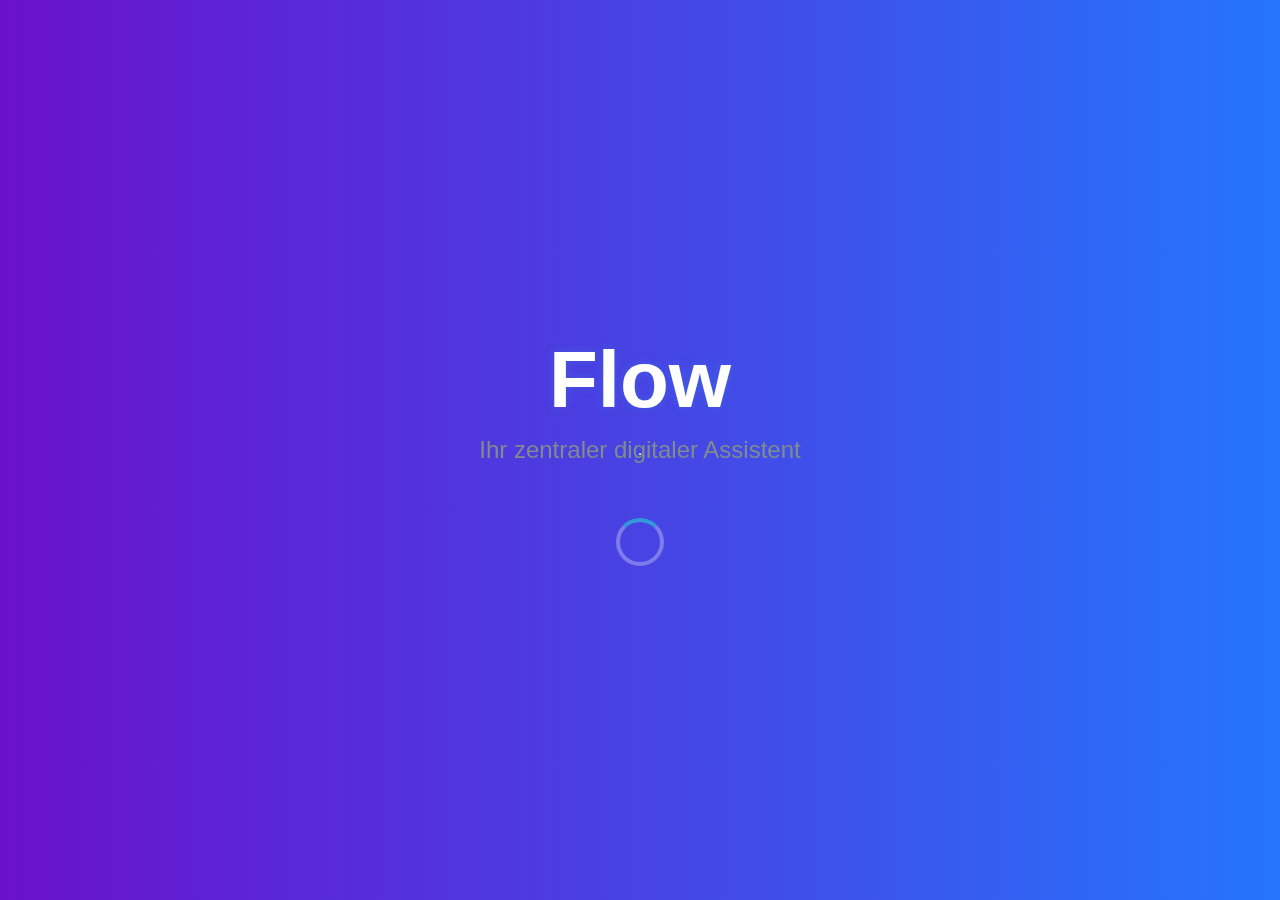
<file: index.html>
<!DOCTYPE html>
<html lang="de">
<head>
  <link rel="stylesheet" href="style.css">
  <link rel="manifest" href="manifest.json">
  <link rel="apple-touch-icon" href="icon.jpeg"

<link rel="icon" type="image/png" href="icon.jpeg">

    </head>
<body>
    <div id="splash-screen">
        <h1 class="logo-text">Flow</h1>
        <p class="tagline">Ihr zentraler digitaler Assistent</p>
        
        <div class="loading-spinner"></div> 
        
    </div>
    
    <script src="script.js"></script>
</body>
</html>.
</file>
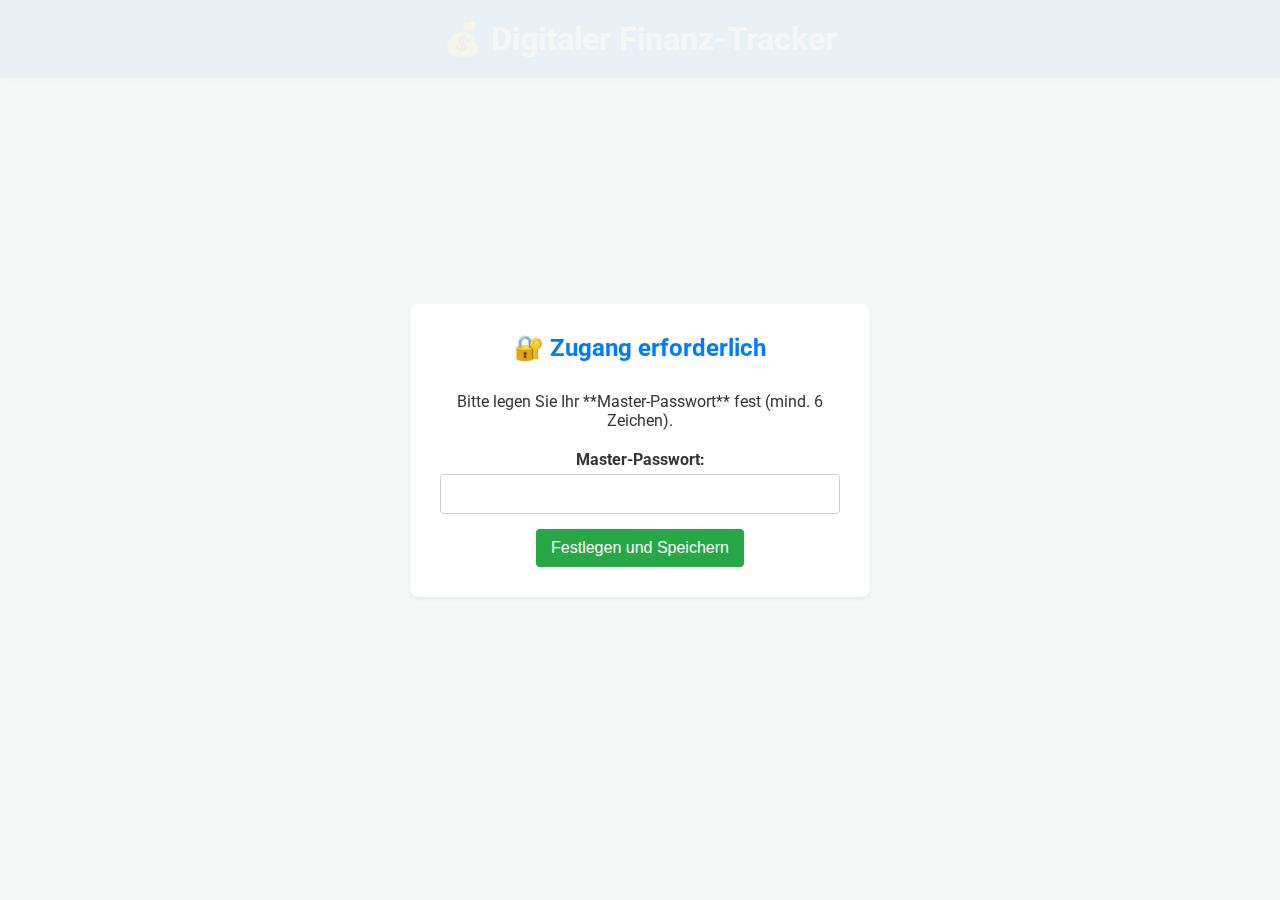
<file: Finanzbuchhaltung/index.html>
<!DOCTYPE html>
<html lang="de">
<head>
    <meta charset="UTF-8">
    <meta name="viewport" content="width=device-width, initial-scale=1.0">
    <title>Digitaler Finanz-Tracker</title>
    <link rel="stylesheet" href="style.css">
    <link href="https://fonts.googleapis.com/css2?family=Roboto:wght@400;700&display=swap" rel="stylesheet">
    <link rel="manifest" href="manifest.json">  
</head>
<body>

    <div id="sperrbildschirm-overlay">
        <div id="login-container" class="card">
            <h2>🔐 Zugang erforderlich</h2>
            <div id="setup-message">
                </div>
            <form id="login-formular">
                <div class="form-group">
                    <label for="master-passwort">Master-Passwort:</label>
                    <input type="password" id="master-passwort" required minlength="6">
                </div>
                <button type="submit" id="login-button">Entsperren / Festlegen</button>
            </form>
            <p id="login-fehler" style="color: red; margin-top: 10px; display: none;">Falsches Passwort oder Fehler beim Entschlüsseln.</p>
        </div>
    </div>
    <header>
        <h1>💰 Digitaler Finanz-Tracker</h1>
    </header>

    <main id="haupt-inhalt" style="display: none;"> 
        
        <section id="initial-saldo-section" class="card">
            <h2>0. Startkontostand festlegen</h2>
            <div class="form-group">
                <label for="start-saldo-input">Aktueller Kontostand (€):</label>
                <input type="number" id="start-saldo-input" step="0.01" required value="0">
            </div>
            <button id="start-saldo-speichern">Start-Saldo speichern</button>
        </section>

        <section id="saldo-anzeige-section" class="card">
            <h2>Aktueller Saldo</h2>
            <div id="saldo-anzeige">
                <span id="saldo-betrag">0.00 €</span>
            </div>
            <div id="warn-meldung" class="warnung" style="display: none;"></div>
        </section>
        
        <hr>

        <section id="transaktions-sektion" class="card">
            <h2>1. Neue Transaktion erfassen</h2>
            <form id="transaktions-formular">
                <div class="form-group">
                    <label for="beschreibung">Beschreibung:</label>
                    <input type="text" id="beschreibung" required>
                </div>
                <div class="form-group">
                    <label for="betrag">Betrag (€):</label>
                    <input type="number" id="betrag" step="0.01" required>
                </div>
                <div class="form-group">
                    <label for="art">Art:</label>
                    <select id="art" required>
                        <option value="" disabled selected>Wählen Sie...</option>
                        <option value="einnahme">Einnahme</option>
                        <option value="ausgabe">Ausgabe</option>
                    </select>
                </div>
                <div class="form-group">
                    <label for="kategorie">Kategorie:</label>
                    <select id="kategorie" required></select> 
                </div>
                <div class="form-group">
                    <label for="datum">Datum:</label>
                    <input type="date" id="datum" required value="">
                </div>
                <button type="submit">Transaktion speichern</button>
            </form>
        </section>

        <hr>

        <section id="standard-und-budget-container">
            <section id="standard-zahlung-sektion" class="card">
                <h2>2. Standardzahlungen (Monatlich)</h2>
                
                <form id="standard-transaktions-formular">
                    <div class="form-group">
                        <label for="standard-beschreibung">Beschreibung:</label>
                        <input type="text" id="standard-beschreibung" required>
                    </div>
                    <div class="form-group">
                        <label for="standard-betrag">Betrag (€):</label>
                        <input type="number" id="standard-betrag" step="0.01" required>
                    </div>
                    <div class="form-group">
                        <label for="standard-art">Art:</label>
                        <select id="standard-art" required>
                            <option value="" disabled selected>Wählen Sie...</option>
                            <option value="einnahme">Einnahme</option>
                            <option value="ausgabe">Ausgabe</option>
                        </select>
                    </div>
                    <div class="form-group">
                        <label for="standard-kategorie">Kategorie:</label>
                        <select id="standard-kategorie" required></select>
                    </div>
                    <button type="submit">Standardzahlung speichern</button>
                </form>

                <div class="standard-list-container">
                    <h3>Gespeicherte Standardzahlungen</h3>
                    <ul id="standard-transaktions-liste">
                        </ul>
                </div>
                
                <div class="buchung-info">
                    <button id="monatliche-buchung-btn">Standardzahlungen jetzt buchen</button>
                    <p id="letzte-buchung-info">Letzte Buchung: -</p>
                </div>
            </section>
            
            <section id="budget-verwaltung" class="card">
                <h2>3. Budget festlegen & Fortschritt</h2>
                
                <form id="budget-formular">
                    <div class="form-group">
                        <label for="budget-kategorie">Kategorie wählen:</label>
                        <select id="budget-kategorie" required></select>
                    </div>
                    <div class="form-group">
                        <label for="budget-betrag">Max. Betrag pro Monat (€):</label>
                        <input type="number" id="budget-betrag" step="0.01" required>
                    </div>
                    <button type="submit">Budget Speichern/Aktualisieren</button>
                </form>
                
                <h3>Aktuelle Budgets (aktueller Monat)</h3>
                <ul id="budget-liste">
                    </ul>
            </section>

        </section>

        <hr>

        <section id="uebersichts-sektion" class="card">
            <h2>4. Transaktions-Historie</h2>
            <ul id="transaktions-liste">
                </ul>
        </section>

        <hr>

        <section id="berichts-sektion" class="card">
            <h2>5. Monatsbericht & Saldo-Analyse</h2>
            
            <div class="form-group report-control">
                <label for="bericht-monat-auswahl">Monat auswählen:</label>
                <select id="bericht-monat-auswahl"></select>
                <button id="bericht-generieren-btn">Bericht generieren</button>
            </div>
            
            <div id="berichts-container">
                <div id="kategorien-details"></div>
                <div id="saldo-verlauf-details"></div>
                
                <div id="berichts-details"></div> 
            </div>
        </section>
        
        <footer>
            <p>&copy; 2025 Digitaler Finanz-Tracker</p>
        </footer>
    </main>

    <script src="script.js"></script>
</body>
</html>
</file>
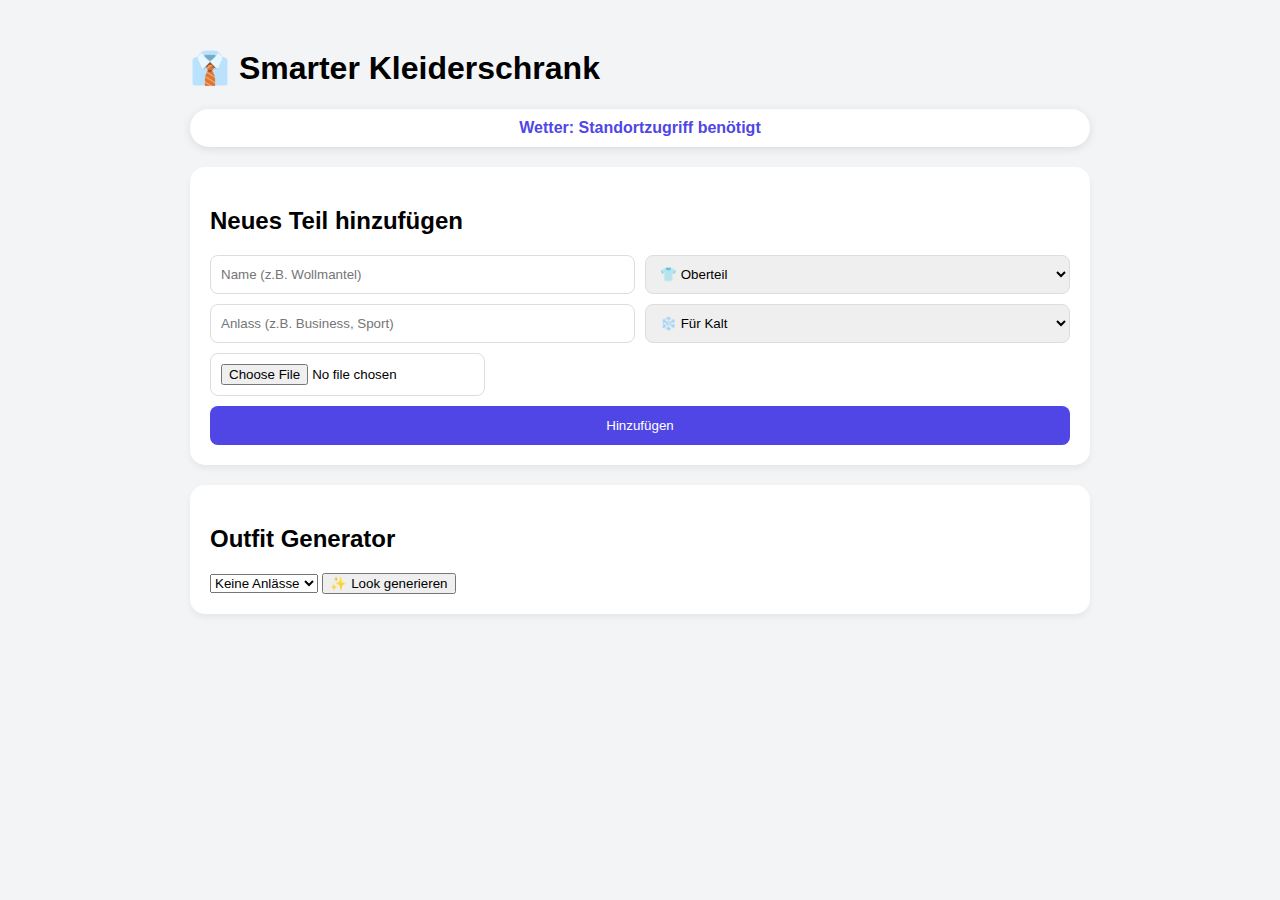
<file: Kleiderschrank/index.html>
<!DOCTYPE html>
<html lang="de">
<head>
    <meta charset="UTF-8">
    <meta name="viewport" content="width=device-width, initial-scale=1.0">
    <title>Smarter Kleiderschrank</title>
    <link rel="stylesheet" href="style.css">
    <link rel="manifest" href="manifest.json">  
</head>
<body>
    <div class="container">
        <header>
            <h1>👔 Smarter Kleiderschrank</h1>
            <div id="weatherWidget" class="weather-bar">Lade Wetterdaten...</div>
        </header>
        
        <section class="card-section">
            <h2>Neues Teil hinzufügen</h2>
            <div class="input-form">
                <input type="text" id="itemName" placeholder="Name (z.B. Wollmantel)">
                <select id="itemCategory">
                    <option value="Oberteil">👕 Oberteil</option>
                    <option value="Hose">👖 Hose</option>
                    <option value="Schuhe">👟 Schuhe</option>
                    <option value="Zubehör">🕶️ Zubehör</option>
                </select>
                <input type="text" id="itemOccasion" placeholder="Anlass (z.B. Business, Sport)">
                <select id="itemWeatherTag">
                    <option value="kalt">❄️ Für Kalt</option>
                    <option value="mild">⛅ Für Mild</option>
                    <option value="heiß">☀️ Für Heiß</option>
                    <option value="regen">☔ Wasserfest</option>
                </select>
                <div class="file-upload">
                    <input type="file" id="itemImage" accept="image/*">
                </div>
                <button onclick="addItem()" class="add-btn">Hinzufügen</button>
            </div>
        </section>

        <section class="generator-box">
            <h2>Outfit Generator</h2>
            <div class="generator-controls">
                <select id="selectOccasion"></select>
                <button onclick="generateOutfit()" class="gen-btn">✨ Look generieren</button>
            </div>
        </section>

        <div id="displayArea" class="grid"></div>
    </div>

    <div id="wardrobeModal" class="modal">
        <div class="modal-content">
            <span class="close" onclick="closeModal()">&times;</span>
            <h2 id="modalTitle">Dein Look</h2>
            <div id="outfitDisplay" class="outfit-animation"></div>
            <button onclick="wearOutfit()" class="wear-btn">Heute tragen</button>
        </div>
    </div>

    <script src="script.js"></script>
</body>
</html>
</file>
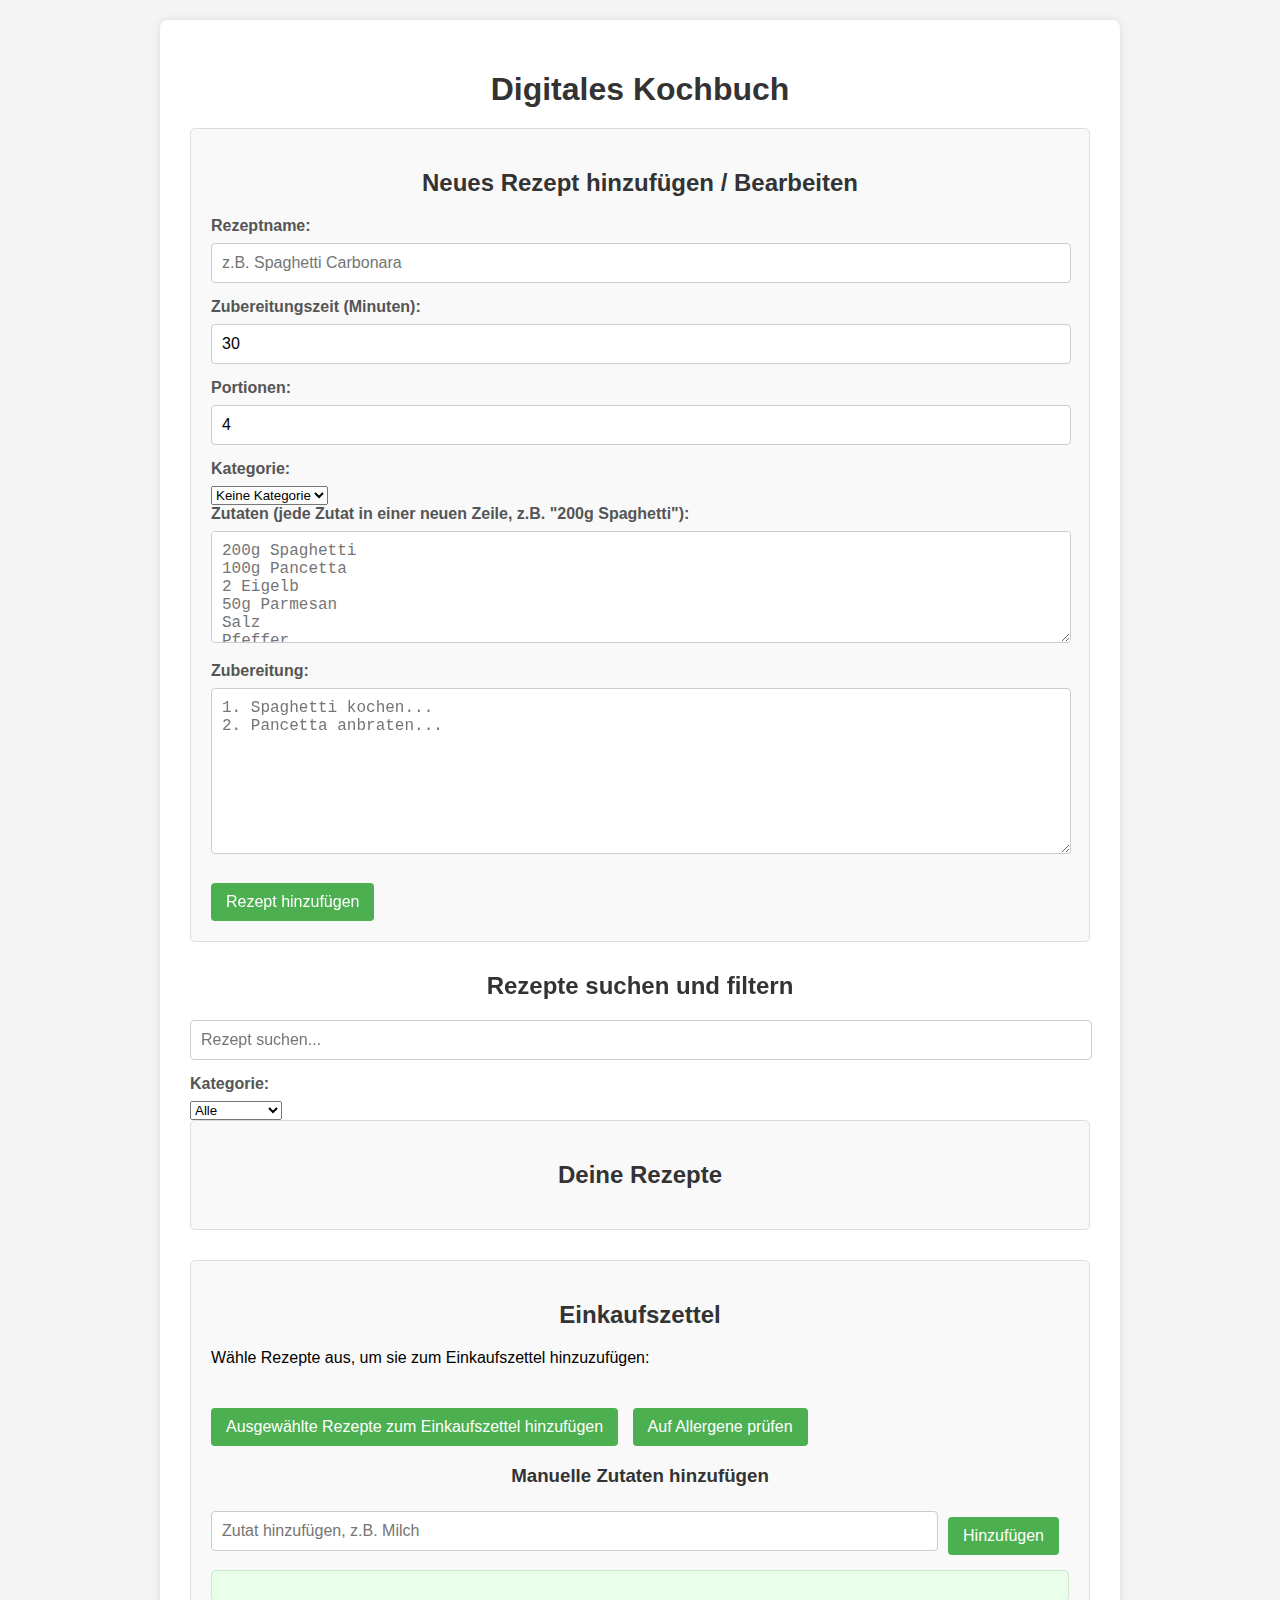
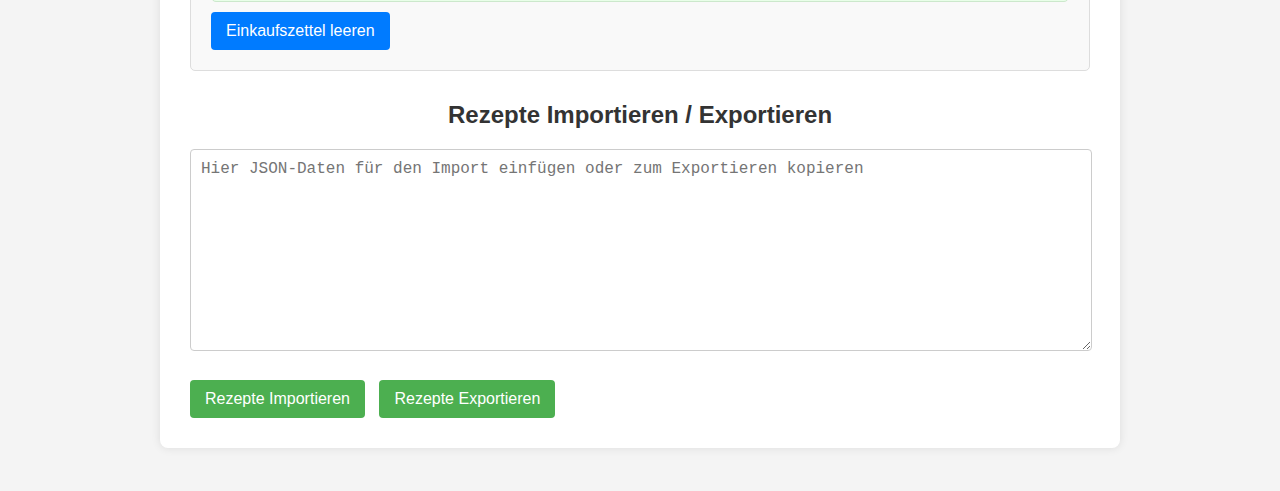
<file: Kochbuch/index.html>
<!DOCTYPE html>
<html lang="de">
<head>
    <meta charset="UTF-8">
    <meta name="viewport" content="width=device-width, initial-scale=1.0">
    <title>Digitales Kochbuch</title>
    <link rel="stylesheet" href="style.css">
 <link rel="manifest" href="manifest.json">    
    <style>
      .recipe-card {
        border: 1px solid #ccc;
        padding: 10px;
        margin-bottom: 10px;
        border-radius: 5px;
      }
      .recipe-actions {
        margin-top: 10px;
      }
    </style>
</head>
<body>
    <div class="container">
        <h1>Digitales Kochbuch</h1>

        <div class="recipe-input">
            <h2>Neues Rezept hinzufügen / Bearbeiten</h2>
            <input type="hidden" id="edit-recipe-id">

            <label for="recipe-name">Rezeptname:</label>
            <input type="text" id="recipe-name" placeholder="z.B. Spaghetti Carbonara">

            <label for="prep-time">Zubereitungszeit (Minuten):</label>
            <input type="number" id="prep-time" min="1" value="30">

            <label for="servings">Portionen:</label>
            <input type="number" id="servings" min="1" value="4">

            <label for="recipe-category">Kategorie:</label>
            <select id="recipe-category">
                <option value="">Keine Kategorie</option>
                <option value="Fleisch">Fleisch</option>
                <option value="Vegetarisch">Vegetarisch</option>
                <option value="Vegan">Vegan</option>
                <option value="Glutenfrei">Glutenfrei</option>
                <option value="Suppe">Suppe</option>
                <option value="Salat">Salat</option>
                <option value="Dessert">Dessert</option>
            </select>

            <label for="ingredients">Zutaten (jede Zutat in einer neuen Zeile, z.B. "200g Spaghetti"):</label>
            <textarea id="ingredients" rows="5" placeholder="200g Spaghetti
100g Pancetta
2 Eigelb
50g Parmesan
Salz
Pfeffer"></textarea>

            <label for="instructions">Zubereitung:</label>
            <textarea id="instructions" rows="8" placeholder="1. Spaghetti kochen...
2. Pancetta anbraten..."></textarea>

            <button id="add-recipe-btn">Rezept hinzufügen</button>
            <button id="update-recipe-btn" style="display:none;">Rezept aktualisieren</button>
            <button id="cancel-edit-btn" style="display:none;">Bearbeitung abbrechen</button>
        </div>

        <div class="search-filter">
            <h2>Rezepte suchen und filtern</h2>
            <input type="text" id="search-input" placeholder="Rezept suchen...">
             <label for="filter-category">Kategorie:</label>
            <select id="filter-category">
                <option value="">Alle</option>
                <option value="Fleisch">Fleisch</option>
                <option value="Vegetarisch">Vegetarisch</option>
                <option value="Vegan">Vegan</option>
                <option value="Glutenfrei">Glutenfrei</option>
                <option value="Suppe">Suppe</option>
                <option value="Salat">Salat</option>
                <option value="Dessert">Dessert</option>
            </select>
        </div>

        <div class="recipes-list">
            <h2>Deine Rezepte</h2>
            <ul id="recipes-ul">
                </ul>
        </div>

        <div class="shopping-list-section">
            <h2>Einkaufszettel</h2>
            <p>Wähle Rezepte aus, um sie zum Einkaufszettel hinzuzufügen:</p>
            <div id="shopping-list-selection">
                </div>
            <button id="generate-shopping-list-btn">Ausgewählte Rezepte zum Einkaufszettel hinzufügen</button>
            <button id="allergen-check-btn">Auf Allergene prüfen</button>

            <h3>Manuelle Zutaten hinzufügen</h3>
            <div class="manual-ingredient-input">
                <input type="text" id="manual-ingredient-item" placeholder="Zutat hinzufügen, z.B. Milch">
                <button id="add-manual-ingredient-btn">Hinzufügen</button>
            </div>

            <div id="shopping-list">
                </div>
             <div class="shopping-list-buttons">
                <button id="clear-shopping-list-btn">Einkaufszettel leeren</button>
                </div>
        </div>
         <div class="import-export-section">
            <h2>Rezepte Importieren / Exportieren</h2>
            <textarea id="import-export-textarea" rows="10" placeholder="Hier JSON-Daten für den Import einfügen oder zum Exportieren kopieren"></textarea>
            <button id="import-recipes-btn">Rezepte Importieren</button>
            <button id="export-recipes-btn">Rezepte Exportieren</button>
        </div>
    </div>

    <script src="script.js"></script>
</body>
</html>
</file>
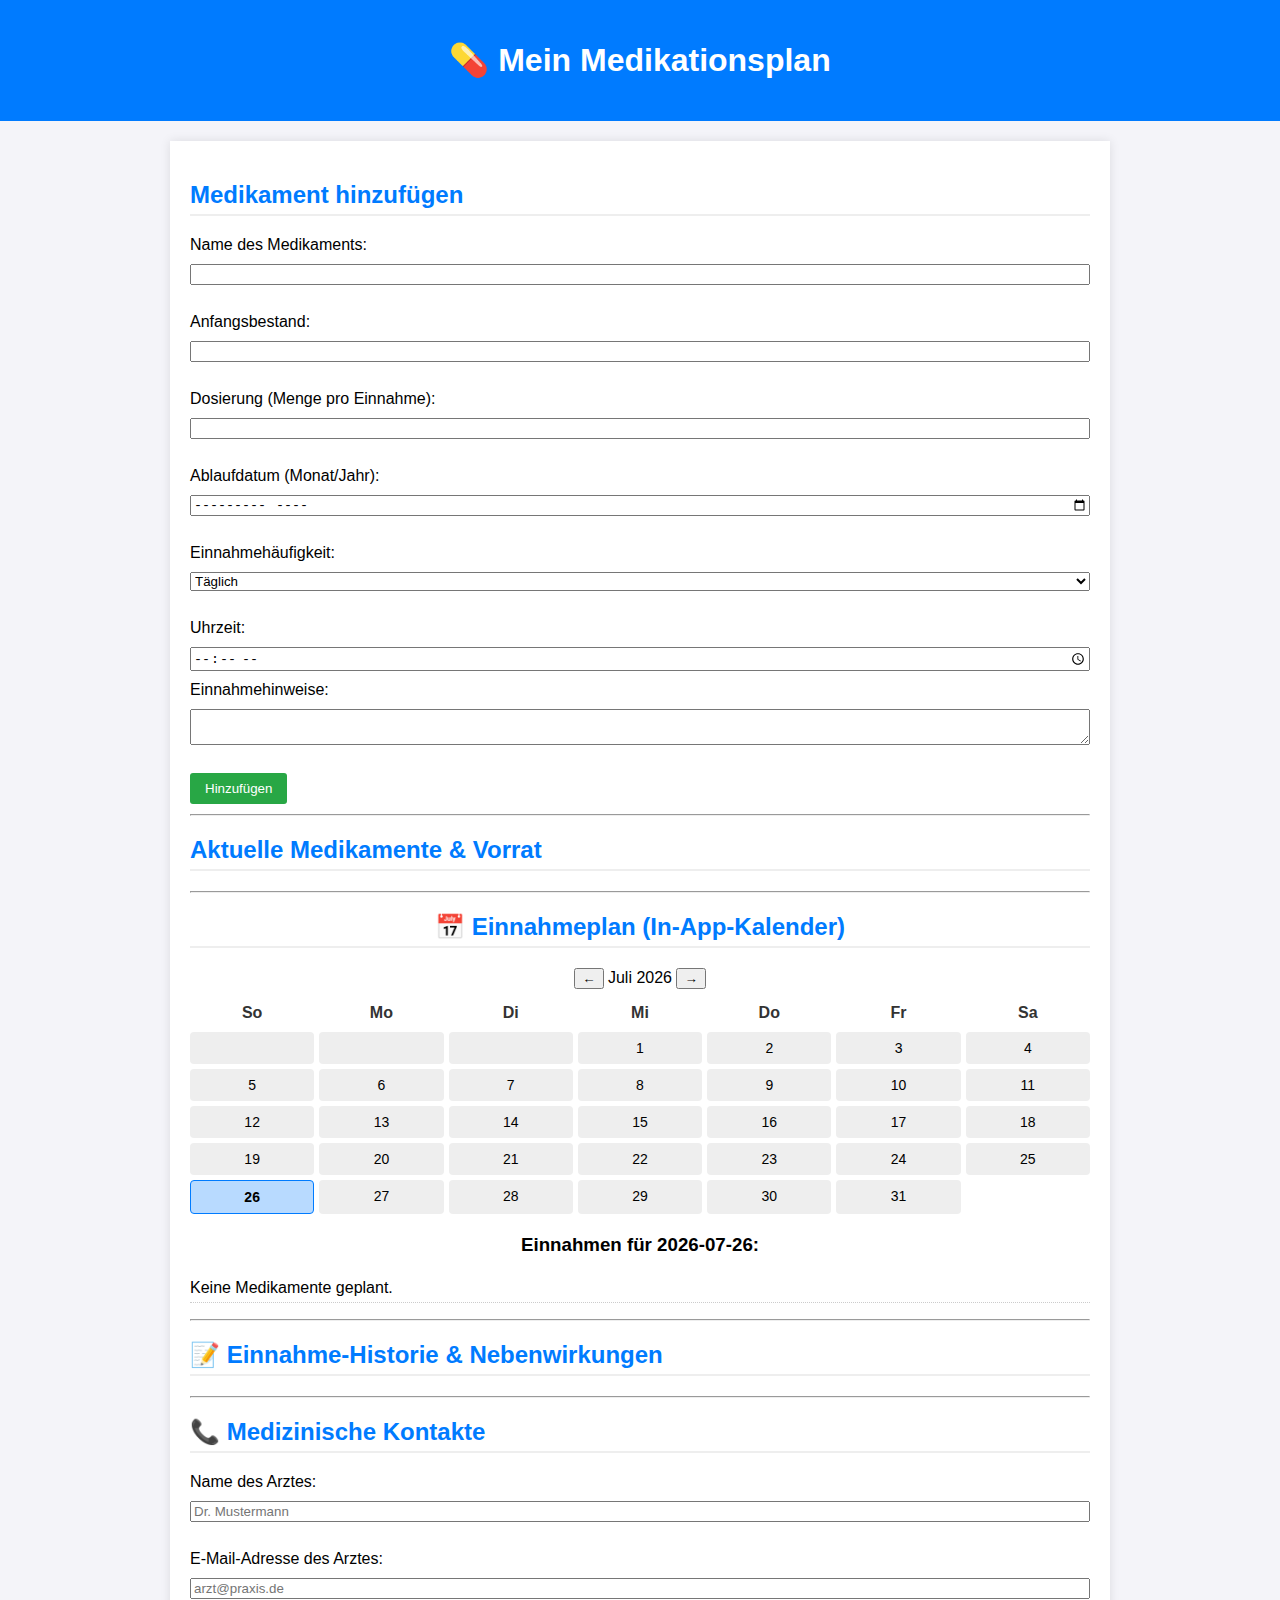
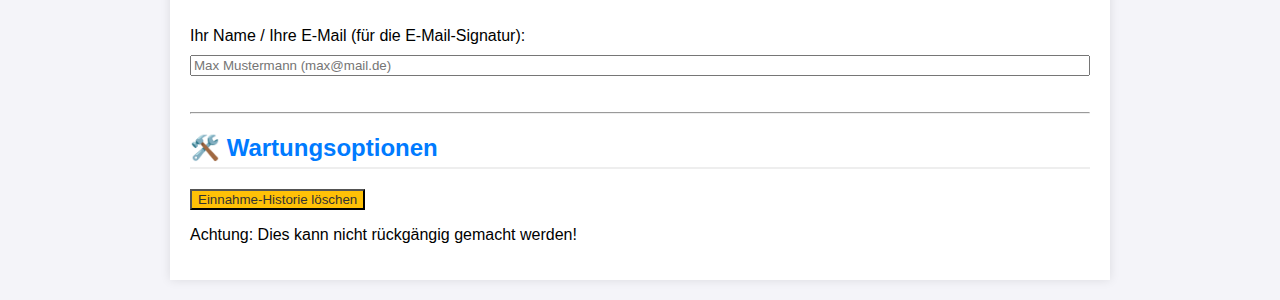
<file: Medikamentenplan/index.html>
<!DOCTYPE html>
<html lang="de">
<head>
    <meta charset="UTF-8">
    <meta name="viewport" content="width=device-width, initial-scale=1.0">
    <title>Medikamentenplan 2.0</title>
    <link rel="stylesheet" href="style.css">
    <link rel="manifest" href="manifest.json">  
</head>
<body>

    <header>
        <h1>💊 Mein Medikationsplan</h1>
    </header>

    <main>
        <div class="container">
            <section id="add-medication-form">
                <h2>Medikament hinzufügen</h2>
                <form id="med-form">
                    <label for="name">Name des Medikaments:</label>
                    <input type="text" id="name" required><br>

                    <label for="stock">Anfangsbestand:</label>
                    <input type="number" id="stock" min="1" required><br>

                    <label for="dosage">Dosierung (Menge pro Einnahme):</label>
                    <input type="number" id="dosage" min="1" required><br>
                    
                    <label for="expiry-date">Ablaufdatum (Monat/Jahr):</label>
                    <input type="month" id="expiry-date" required><br>

                    <label for="intake-frequency">Einnahmehäufigkeit:</label>
                    <select id="intake-frequency" required>
                        <option value="daily">Täglich</option>
                        <option value="weekly">Wöchentlich</option>
                        <option value="monthly">Monatlich</option>
                    </select><br>

                    <div id="frequency-details">
                        <label for="time">Uhrzeit:</label>
                        <input type="time" id="time" required>
                    </div>

                    <label for="notes">Einnahmehinweise:</label>
                    <textarea id="notes"></textarea><br>

                    <button type="submit">Hinzufügen</button>
                </form>
            </section>

            <hr>

            <section id="medication-list">
                <h2>Aktuelle Medikamente & Vorrat</h2>
                <ul id="med-list">
                    </ul>
            </section>

            <hr>
            
            <section id="app-calendar">
                <h2>📅 Einnahmeplan (In-App-Kalender)</h2>
                <div id="calendar-header">
                    <button id="prev-month">←</button>
                    <span id="current-month-year"></span>
                    <button id="next-month">→</button>
                </div>
                <div id="calendar-grid">
                    <div class="day-name">So</div><div class="day-name">Mo</div><div class="day-name">Di</div>
                    <div class="day-name">Mi</div><div class="day-name">Do</div><div class="day-name">Fr</div>
                    <div class="day-name">Sa</div>
                </div>
                <div id="daily-schedule-view" class="mt-20">
                    <h3>Einnahmen für <span id="selected-date-info">Heute</span>:</h3>
                    <ul id="daily-schedule-list">
                        </ul>
                </div>
            </section>

            <hr>

            <section id="history">
                <h2>📝 Einnahme-Historie & Nebenwirkungen</h2>
                <ul id="history-list">
                    </ul>
            </section>

            <hr>
            
            <section id="emergency">
                <h2>📞 Medizinische Kontakte</h2>
                
                <label for="dr-name">Name des Arztes:</label>
                <input type="text" id="dr-name" placeholder="Dr. Mustermann"><br>

                <label for="dr-email">E-Mail-Adresse des Arztes:</label>
                <input type="email" id="dr-email" placeholder="arzt@praxis.de"><br>

                <label for="user-info">Ihr Name / Ihre E-Mail (für die E-Mail-Signatur):</label>
                <input type="text" id="user-info" placeholder="Max Mustermann (max@mail.de)"><br>
            </section>
            
            <hr>
            <section id="maintenance-options">
                <h2>🛠️ Wartungsoptionen</h2>
                <div class="mt-10">
                    <button id="clear-history-btn" class="warning-btn">Einnahme-Historie löschen</button>
                    <p class="small-text">Achtung: Dies kann nicht rückgängig gemacht werden!</p>
                </div>
            </section>

        </div>
    </main>

    <div id="popup-reminder" class="reminder-hidden">
        <h3>⏰ Einnahme-Erinnerung!</h3>
        <p id="popup-text"></p>
        <button id="take-med">Eingenommen</button>
        <button id="snooze-med">Später</button>
    </div>

    <div id="prescription-modal" class="reminder-hidden">
        <h3>📄 Rezeptanforderung</h3>
        <p>Rezept für: <strong id="modal-med-name"></strong></p>
        
        <label for="modal-pr-notes">Zusätzliche Anmerkungen (z.B. Packungsgröße):</label>
        <textarea id="modal-pr-notes" rows="3"></textarea><br>
        
        <button id="modal-submit-prescription" class="action-btn">E-Mail an Arzt senden</button>
        <button id="modal-cancel-prescription" class="delete-btn">Abbrechen</button>
    </div>

    <div id="side-effect-modal" class="reminder-hidden">
        <h3>🚨 Nebenwirkung melden</h3>
        <p>Melde Nebenwirkung für: <strong id="modal-se-med-name"></strong></p>
        
        <label for="modal-se-notes">Beschreibung der Nebenwirkung:</label>
        <textarea id="modal-se-notes" rows="4" required></textarea><br>
        
        <button id="modal-save-side-effect" class="action-btn">Nur in Historie speichern</button>
        <button id="modal-submit-side-effect" class="warning-btn">E-Mail an Arzt senden</button>
        <button id="modal-cancel-side-effect" class="delete-btn">Abbrechen</button>
    </div>

    <div id="question-modal" class="reminder-hidden">
        <h3>❓ Frage zum Medikament</h3>
        <p>Frage zu: <strong id="modal-q-med-name"></strong></p>
        
        <label for="modal-q-subject">Betreff der E-Mail (z.B. "Frage zur Einnahme"):</label>
        <input type="text" id="modal-q-subject" required><br>

        <label for="modal-q-notes">Ihre Frage an den Arzt:</label>
        <textarea id="modal-q-notes" rows="4" required></textarea><br>
        
        <button id="modal-submit-question" class="action-btn">E-Mail an Arzt senden</button>
        <button id="modal-cancel-question" class="delete-btn">Abbrechen</button>
    </div>

    <script src="script.js"></script>
</body>
</html>
</file>
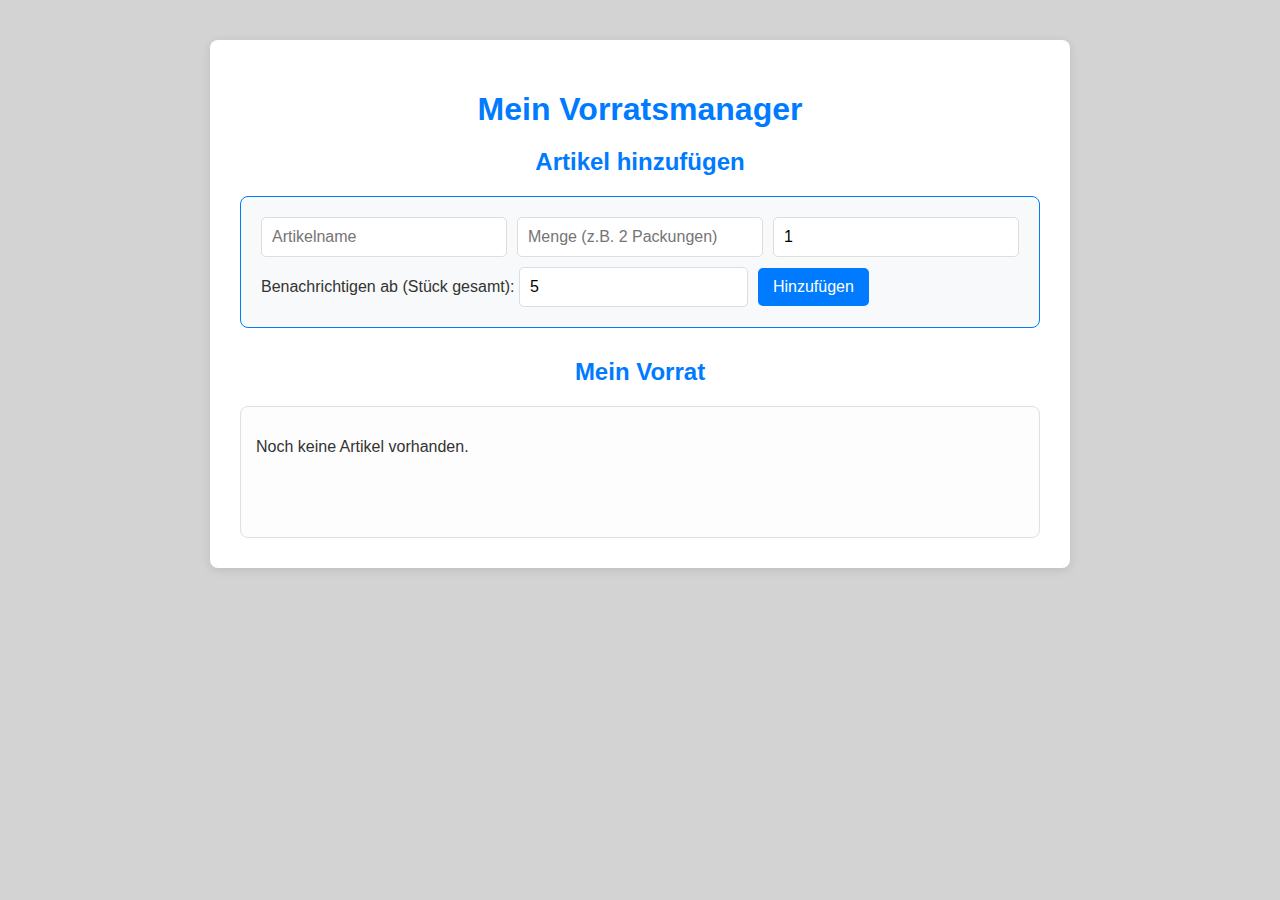
<file: Vorratsmanager/index.html>
<!DOCTYPE html>
<html lang="de">
<head>
    <meta charset="UTF-8">
    <meta name="viewport" content="width=device-width, initial-scale=1.0">
    <title>Mein Vorratsmanager</title>
    <link rel="stylesheet" href="style.css">
    <link rel="manifest" href="manifest.json">  
</head>
<body>
    
    <div id="notificationModal" class="modal">
        <div class="modal-content">
            <span class="close-btn" id="closeModalBtn">&times;</span> 
            <h2>🚨 Wichtige Vorratsbenachrichtigungen 🚨</h2>
            <div id="modalNotificationsContent">
                </div>
            <button id="confirmNotificationsBtn">Verstanden</button>
        </div>
    </div>
    <div class="container">
        <h1>Mein Vorratsmanager</h1>

        <h2>Artikel hinzufügen</h2>
        <div class="add-item">
            <input type="text" id="itemName" placeholder="Artikelname" required>
            <input type="number" id="itemQuantity" placeholder="Menge (z.B. 2 Packungen)" min="0" required>
          
            <input type="number" id="itemItemsPerUnit" placeholder="Stück pro Packung (z.B. 100)" min="1" value="1" required>

            <div class="input-group">
                <label for="notificationThreshold">Benachrichtigen ab (Stück gesamt):</label>
                <input type="number" id="notificationThreshold" value="5" min="0">
            </div>

            <button id="addItemBtn">Hinzufügen</button>
        </div>

        <h2>Mein Vorrat</h2>
        <div id="itemList" class="item-list">
            <p>Noch keine Artikel vorhanden.</p>
        </div>

        </div>

    <script src="script.js"></script>
</body>
</html>
</file>
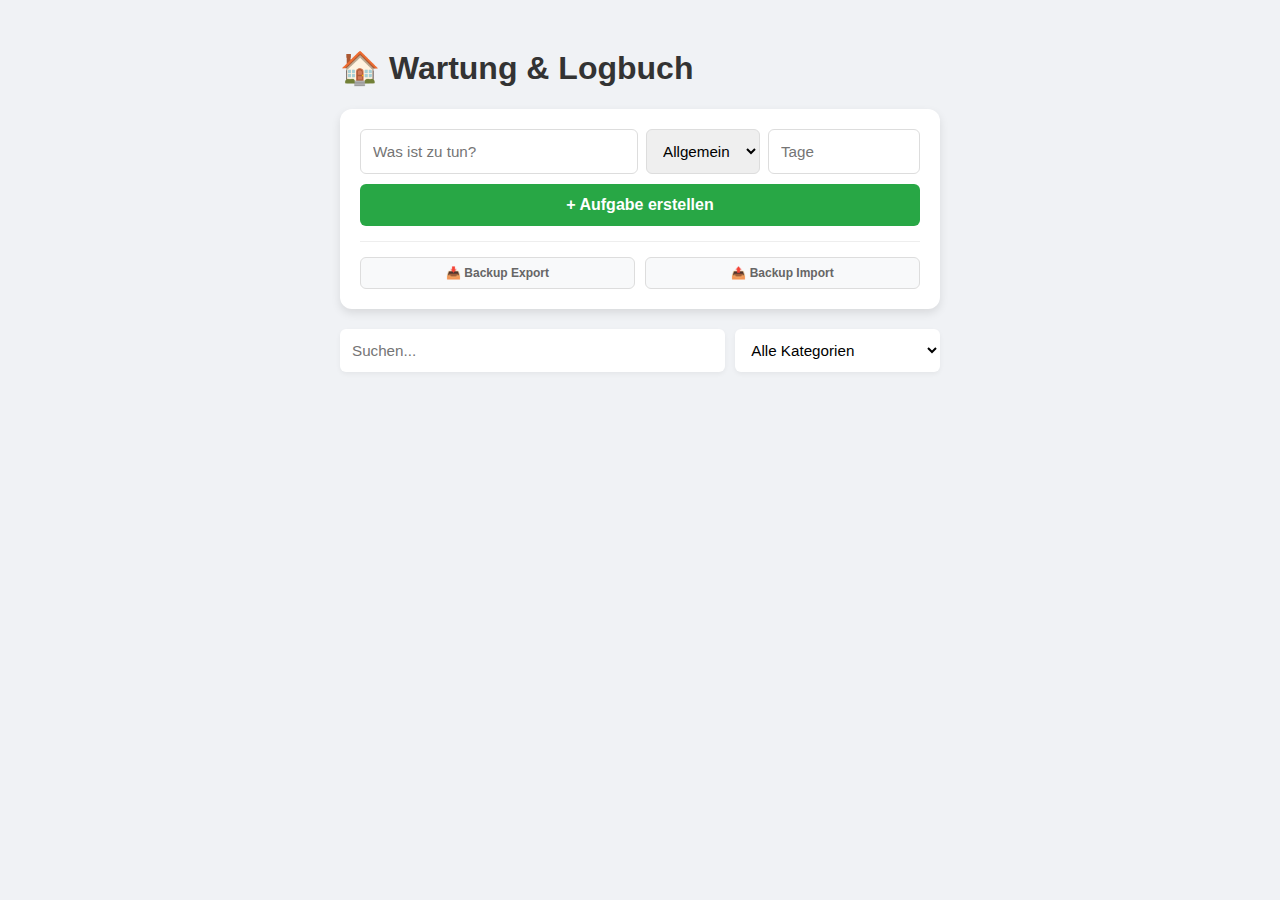
<file: Wartungsplaner/index.html>
<!DOCTYPE html>
<html lang="de">
<head>
    <meta charset="UTF-8">
    <meta name="viewport" content="width=device-width, initial-scale=1.0">
    <title>Wartungsplaner Pro</title>
    <link rel="stylesheet" href="style.css">
</head>
<body>

<div class="container">
    <h1>🏠 Wartung & Logbuch</h1>
    
    <div class="input-card">
        <div class="input-group">
            <input type="text" id="taskName" placeholder="Was ist zu tun?">
            <select id="taskCategory">
                <option value="🏠">Allgemein</option>
                <option value="🍳">Küche</option>
                <option value="🚗">Auto</option>
                <option value="🌳">Garten</option>
                <option value="🛡️">Sicherheit</option>
                <option value="💻">Technik</option>
            </select>
            <input type="number" id="taskInterval" placeholder="Tage">
        </div>
        <button class="add-btn" onclick="addTask()">+ Aufgabe erstellen</button>
        
        <div class="backup-zone">
            <button class="secondary-btn" onclick="exportData()">📥 Backup Export</button>
            <button class="secondary-btn" onclick="document.getElementById('importFile').click()">📤 Backup Import</button>
            <input type="file" id="importFile" style="display:none" onchange="importData(event)">
        </div>
    </div>

    <div class="filter-zone">
        <input type="text" id="searchText" placeholder="Suchen..." oninput="renderTasks()">
        <select id="filterCategory" onchange="renderTasks()">
            <option value="Alle">Alle Kategorien</option>
            <option value="🏠">Allgemein</option>
            <option value="🍳">Küche</option>
            <option value="🚗">Auto</option>
            <option value="🌳">Garten</option>
            <option value="🛡️">Sicherheit</option>
            <option value="💻">Technik</option>
        </select>
    </div>

    <div id="taskList"></div>
</div>

<script src="script.js"></script>
</body>
</html>
</file>
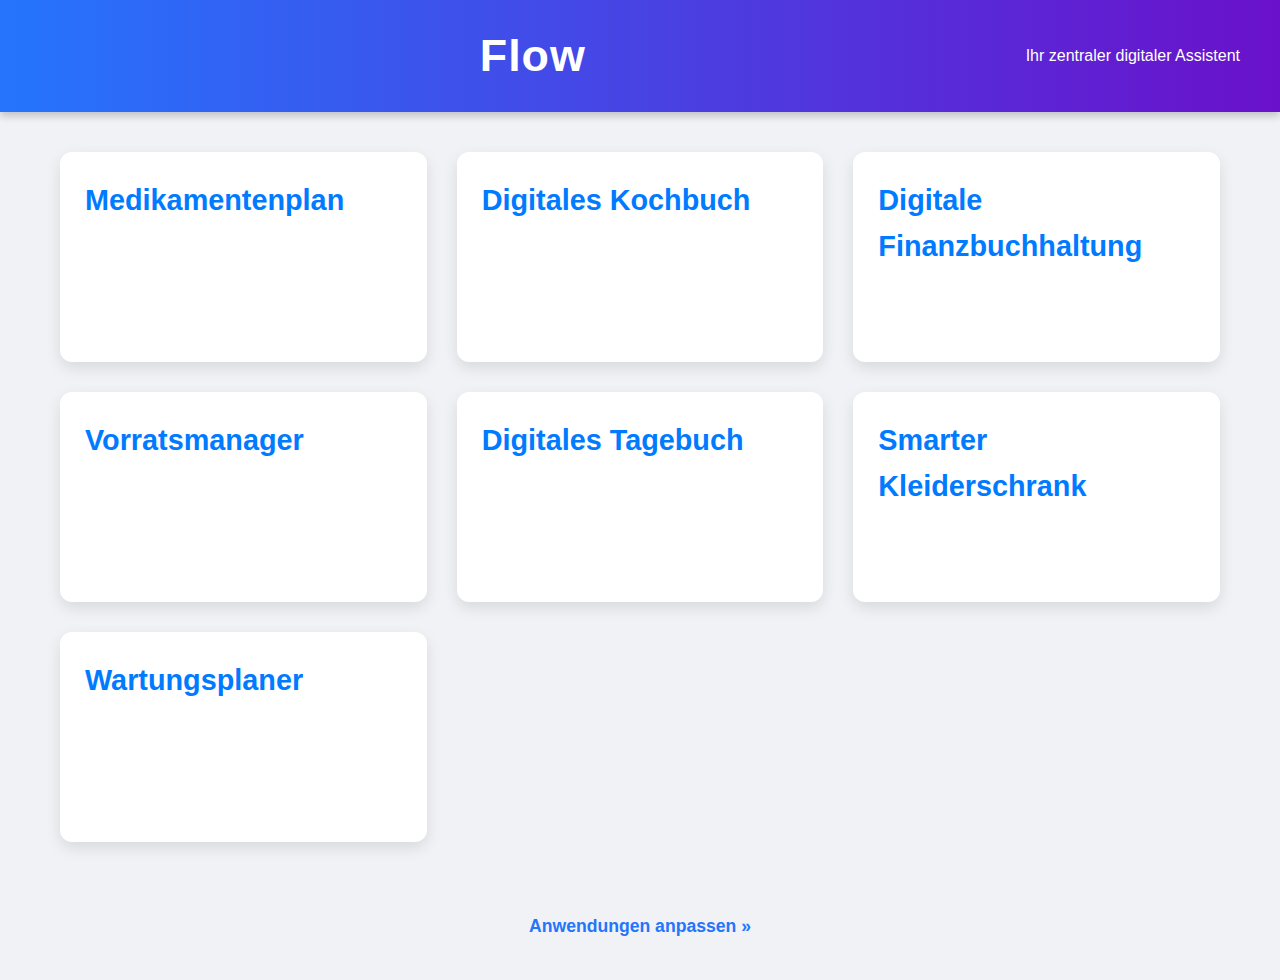
<file: main.html>
<!DOCTYPE html>
<html lang="de">
<head>
    <meta charset="UTF-8">
    <meta name="viewport" content="width=device-width, initial-scale=1.0">
    <title>Flow - Ihr Alltags-Manager</title>
    <link rel="stylesheet" href="main_style.css">
</head>
<body>
    <header class="main-header">
        <h1>Flow</h1>
        <p>Ihr zentraler digitaler Assistent</p>
    </header>

    <main class="app-grid-container">
        <div class="app-grid">
            <a href="Medikamentenplan/index.html" class="app-card" data-app="medikamentenplan">
                <h3>Medikamentenplan</h3>
            </a>
            <a href="Kochbuch/index.html" class="app-card" data-app="kochbuch">
                <h3>Digitales Kochbuch</h3>
            </a>
            <a href="Finanzbuchhaltung/index.html" class="app-card" data-app="finanzbuchhaltung">
                <h3>Digitale Finanzbuchhaltung</h3>
            </a>
            <a href="Vorratsmanager/index.html" class="app-card" data-app="vorratsmanager">
                <h3>Vorratsmanager</h3>
            </a>
            <a href="Tagebuch/index.html" class="app-card" data-app="tagebuch">
                <h3>Digitales Tagebuch</h3>
            </a>
            <a href="Kleiderschrank/index.html" class="app-card" data-app="kleiderschrank">
                <h3>Smarter Kleiderschrank</h3>
            </a>
             <a href="Wartungsplaner/index.html" class="app-card" data-app="wartungsplaner">
     <h3>Wartungsplaner</h3>
 </a>
        </div>
        
        <div class="manage-apps">
            <a href="selection.html">Anwendungen anpassen &raquo;</a>
        </div>
    </main>

    <script>
        const APP_DATA_KEY = 'flowUserApps'; 
        
        document.addEventListener('DOMContentLoaded', () => {
            const stored = localStorage.getItem(APP_DATA_KEY);
            const userApps = stored ? JSON.parse(stored) : [];
            const appCards = document.querySelectorAll('.app-card');
            
            if (userApps.length > 0) {
                appCards.forEach(card => {
                    const name = card.getAttribute('data-app');
                    card.style.display = userApps.includes(name) ? 'flex' : 'none';
                });
            }
        });
    </script>
</body>
</html>
</file>
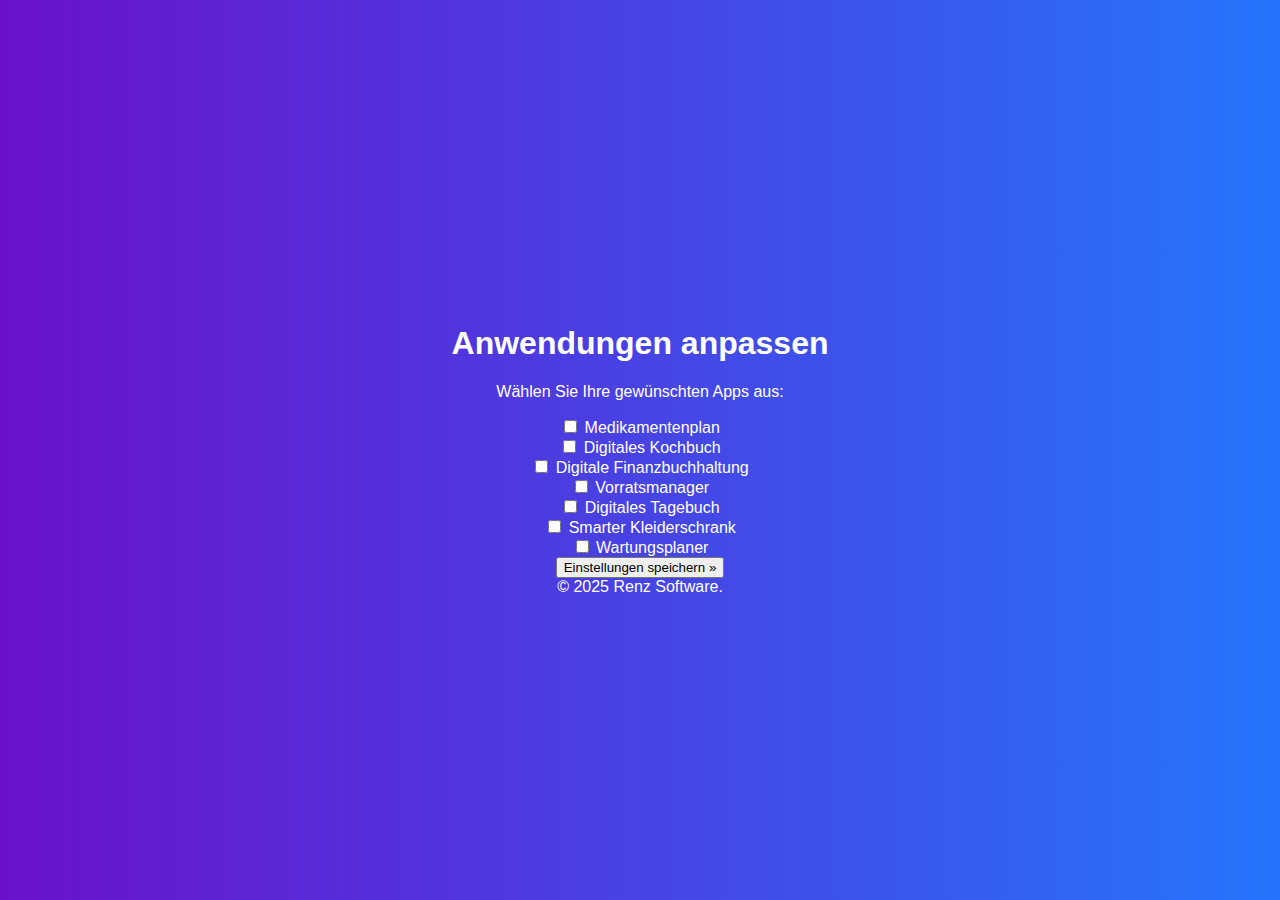
<file: selection.html>
<!DOCTYPE html>
<html lang="de">
<head>
    <meta charset="UTF-8">
    <meta name="viewport" content="width=device-width, initial-scale=1.0">
    <title>Flow - Anwendungen anpassen</title>
    <link rel="stylesheet" href="style.css">
</head>
<body>
    <header class="header">
        <h1>Anwendungen anpassen</h1>
        <p>Wählen Sie Ihre gewünschten Apps aus:</p>
    </header>

    <main class="main-content">
        <form id="app-selection-form">
            <div class="app-selection-grid">
                <div class="form-group">
                    <label><input type="checkbox" name="apps" value="medikamentenplan"> Medikamentenplan</label>
                </div>
                <div class="form-group">
                    <label><input type="checkbox" name="apps" value="kochbuch"> Digitales Kochbuch</label>
                </div>
                <div class="form-group">
                    <label><input type="checkbox" name="apps" value="finanzbuchhaltung"> Digitale Finanzbuchhaltung</label>
                </div>
                <div class="form-group">
                    <label><input type="checkbox" name="apps" value="vorratsmanager"> Vorratsmanager</label>
                </div>
                <div class="form-group">
                    <label><input type="checkbox" name="apps" value="tagebuch"> Digitales Tagebuch</label>
                </div>
                <div class="form-group">
                    <label><input type="checkbox" name="apps" value="kleiderschrank"> Smarter Kleiderschrank</label>
                </div>
                  <div class="form-group">
      <label><input type="checkbox" name="apps" value="wartungsplaner"> Wartungsplaner</label>
  </div>
            </div>
            <button type="submit" class="button">Einstellungen speichern &raquo;</button>
        </form>
    </main>

    <footer class="footer">
        &copy; 2025 Renz Software.
    </footer>
    <script src="script.js"></script>
</body>
</html>
</file>
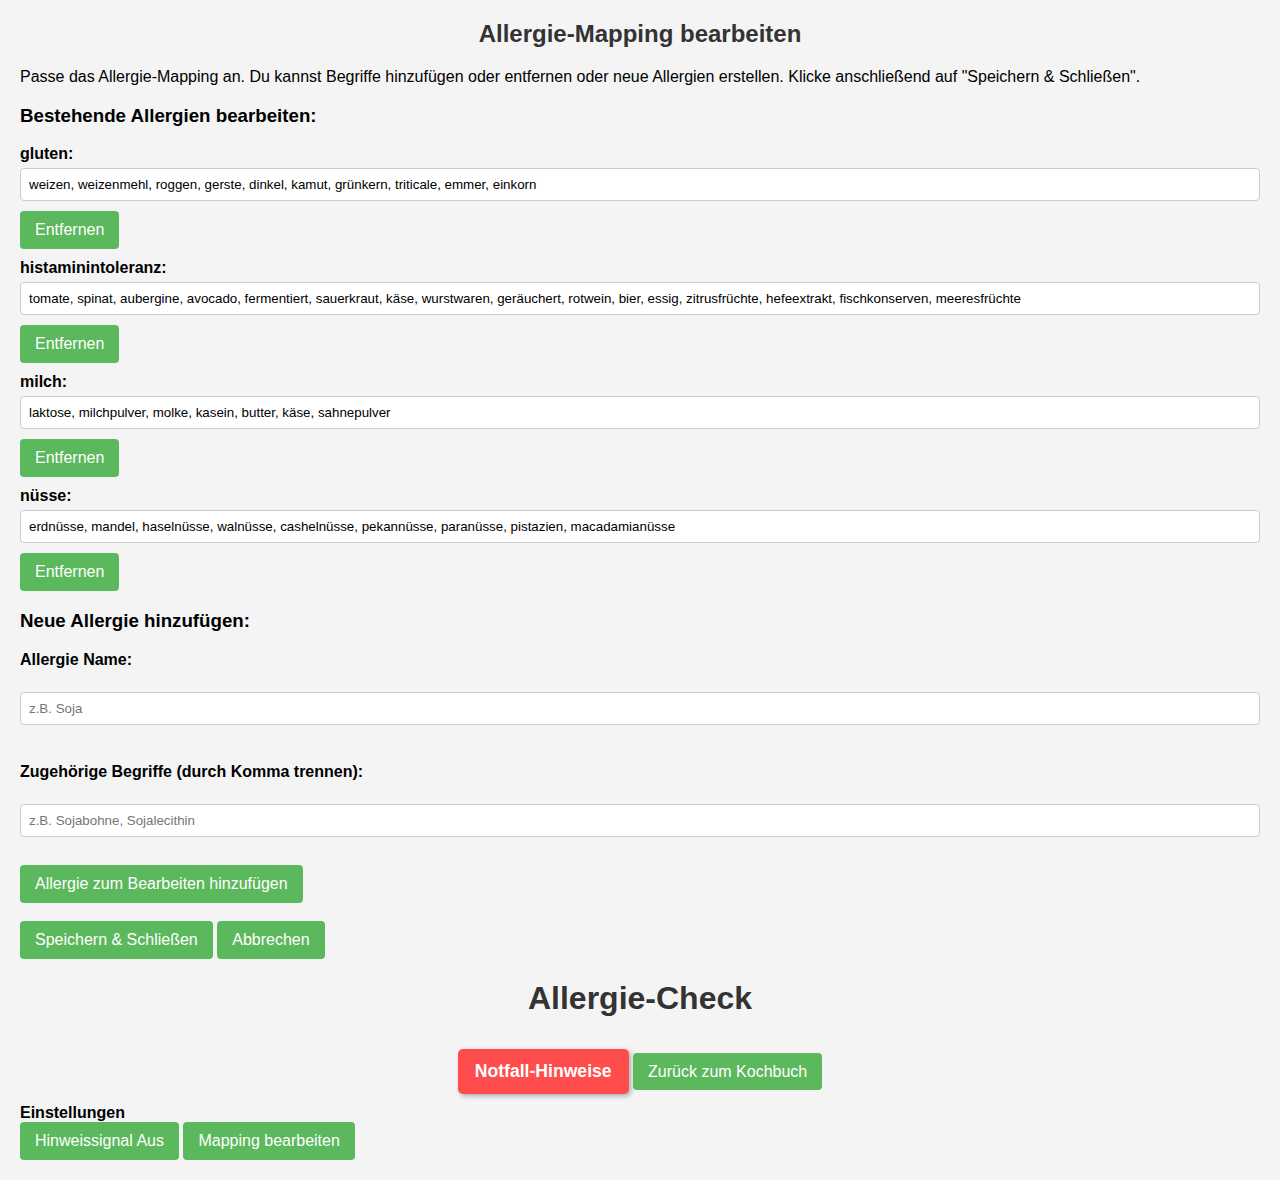
<file: Kochbuch/allergiecheck.html>
<!DOCTYPE html>
<html lang="de">
<head>
    <meta charset="UTF-8">
    <meta name="viewport" content="width=device-width, initial-scale=1.0">
    <title>Allergie-Check</title>
    <link rel="stylesheet" href="allergiecheck.css">
    <link rel="manifest" href="manifest.json">  
</head>
<body>
    <section id="mapping-bearbeiten" class="hidden">
        <h2>Allergie-Mapping bearbeiten</h2>
        <p>Passe das Allergie-Mapping an. Du kannst Begriffe hinzufügen oder entfernen oder neue Allergien erstellen. Klicke anschließend auf "Speichern & Schließen".</p>

        <h3>Bestehende Allergien bearbeiten:</h3>
        <div id="mapping-felder">
            </div>

        <h3>Neue Allergie hinzufügen:</h3>
        <div id="neue-allergie-mapping-felder">
            <label for="neue-allergie-name">Allergie Name:</label><br>
            <input type="text" id="neue-allergie-name" placeholder="z.B. Soja"><br><br>
            <label for="neue-allergie-begriffe">Zugehörige Begriffe (durch Komma trennen):</label><br>
            <input type="text" id="neue-allergie-begriffe" placeholder="z.B. Sojabohne, Sojalecithin"><br><br>
            <button id="allergie-mapping-hinzufuegen">Allergie zum Bearbeiten hinzufügen</button>
        </div>
        <br>

        <button id="mapping-speichern">Speichern & Schließen</button>
        <button id="mapping-abbrechen">Abbrechen</button> </section>

<header>
   <h1>Allergie-Check</h1>
     <button id="notfall-hinweise-button">Notfall-Hinweise</button>
  <a href="index.html" class="button-link" target="_blank">Zurück zum Kochbuch</a>

</header>
  
    <section id="eingabe-bereich">
       
        <label for="neue-allergie">Meine Allergien hinzufügen:</label><br>
        <input type="text" id="neue-allergie" list="allergie-vorschlaege" placeholder="z.B. Gluten"><br>
        <datalist id="allergie-vorschlaege"></datalist>
        <button id="hinzufuegen-allergie">Hinzufügen</button>
        <div id="allergie-liste">
            </div>

        <label for="zutaten">Zutatenliste eingeben:</label><br>
        <textarea id="zutaten" rows="5" placeholder="Gib hier die Zutatenliste ein (z.B. Weizenmehl, Milch, Ei)"></textarea>
        <datalist id="zutaten-vorschlaege"></datalist>
        <button id="pruefen-zutaten">Zutaten prüfen</button>
      </section>

    <section id="ergebnis-bereich" class="hidden">
        <h2>Ergebnis</h2>
        <p id="ergebnis-text"></p>
        <ul id="gefundene-allergene" class="hidden">
            </ul>
        <div class="hinweis">
            <strong>Wichtiger Hinweis:</strong> Diese App unterstützt Sie bei der Prüfung von Zutatenlisten. Bitte prüfen Sie die Zutatenliste dennoch selbst und holen Sie bei Unsicherheit ärztlichen Rat ein. Für fehlerhafte Einschätzungen wird keine Haftung übernommen.
        </div>
    </section>
  <div id="button-container">
    <label for="einstellungen">Einstellungen</label>
        <button id="ton_an_aus_button">Hinweissignal Aus</button>
        <button id="mapping-bearbeiten-button">Mapping bearbeiten</button> </div>

 <script src="allergiecheck.js"></script>
</body>
</html>
</file>
<file: style.css>
/* style.css */

/* Grundlegende Stile für den Ladebildschirm */
body {
    font-family: 'Segoe UI', Tahoma, Geneva, Verdana, sans-serif;
    margin: 0;
    padding: 0;
    display: flex; /* Flexbox für Zentrierung */
    flex-direction: column; /* Elemente untereinander anordnen */
    justify-content: center; /* Vertikale Zentrierung */
    align-items: center; /* Horizontale Zentrierung */
    min-height: 100vh; /* Mindesthöhe des Viewports */
    background: linear-gradient(to right, #6a11cb, #2575fc); /* Blauer-Lila-Farbverlauf */
    color: white;
    text-align: center;
    overflow: hidden; /* Verhindert Scrollbalken */
}

.logo-container {
    opacity: 0; /* Startet unsichtbar */
    /* Animation für 4s (damit 1s vor Redirect fertig ist, insgesamt 5s) */
    animation: fadeInOut 4s ease-in-out forwards;
    /* Zusätzliche Zentrierung für den Container selbst */
  
    display: flex;
    flex-direction: column;
    align-items: center; /* Inhalt im Container horizontal zentrieren */
    justify-content: center; /* Inhalt im Container vertikal zentrieren */
    width: 100%; /* Stellt sicher, dass der Container die volle Breite nutzt, um zu zentrieren */
}

.logo-container h1 {
    font-size: 8em; /* Sehr groß für Flow */
    margin: 0;
    letter-spacing: 5px;
    text-shadow: 0 0 20px rgba(255, 255, 255, 0.7); /* Leuchtender Effekt */
}

.branding {
    font-size: 1.8em; /* Kleinere Schrift für Renz Software */
    margin-top: 15px;
    opacity: 0.7;
}

/* Styles für den Ladebalken */
.loading-bar-container {
    width: 70%; /* Etwas breiter als zuvor */
    max-width: 400px; /* Maximale Breite begrenzen */
    height: 12px; /* Deutlich höher, um sichtbarer zu sein */
    background-color: rgba(255, 255, 255, 0.4); /* Hellerer, transparenter Hintergrund */
    border-radius: 6px; /* Abgerundeter für ein moderneres Aussehen */
    margin-top: 40px; /* Abstand zum Branding-Text */
    overflow: hidden;
    box-shadow: 0 0 15px rgba(255, 255, 255, 0.5), inset 0 0 8px rgba(0, 0, 0, 0.3); /* Mehr Schatten für Tiefe und Glanz */
    position: relative; /* Wichtig für den Glanz-Effekt */
    align-self: center; /* Zentriert den Balken innerhalb des Flex-Containers */
}

.loading-bar {
    width: 0%;
    height: 100%;
    background: linear-gradient(to right, #00c6ff, #0072ff); /* Ein leuchtender Blau-Verlauf */
    border-radius: 6px;
    /* Animation über 5 Sekunden für den Ladebalken */
    animation: fillBar 5s linear forwards, shimmer 2s infinite linear;
    box-shadow: 0 0 10px rgba(0, 200, 255, 0.7); /* Leuchten um den Balken */
}

/* Animation für Ein- und Ausblenden des Textes */
@keyframes fadeInOut {
    0% { opacity: 0; transform: translateY(20px); } /* Startet leicht versetzt und unsichtbar */
    10% { opacity: 1; transform: translateY(0); } /* Schnell einblenden */
    90% { opacity: 1; transform: translateY(0); } /* Bleibt sichtbar */
    100% { opacity: 0; transform: translateY(-20px); } /* Schnell ausblenden */
}

/* Keyframe-Animation für den Ladebalken */
@keyframes fillBar {
    0% { width: 0%; }
    100% { width: 100%; }
}

/* Keyframe-Animation für den Glanz-Effekt */
@keyframes shimmer {
    0% { background-position: -200% 0; }
    100% { background-position: 200% 0; }
}

/* Responsive Anpassungen für kleine Bildschirme */
@media (max-width: 600px) {
    .logo-container h1 {
        font-size: 5em;
    }
    .branding {
        font-size: 1.2em;
    }
    .loading-bar-container {
        width: 85%; /* Noch breiter auf kleinen Bildschirmen */
        height: 10px; /* Etwas kleiner für mobile */
    }
}

/* Style-Regeln für den Splash Screen in index.html */

#splash-screen {
    /* Bildschirm füllen und zentrieren */
    position: fixed;
    top: 0;
    left: 0;
    width: 100%;
    height: 100%;
    
    /* Hintergrundfarbe: Helle Farbe wie im restlichen App-Design */
    background-color: #2575fc, #6a11cb
    color: #333; /* Dunkle Textfarbe für den Kontrast */
    display: flex;
    flex-direction: column;
    justify-content: center;
    align-items: center;
    text-align: center;
}

.logo-text {
    font-size: 5rem; /* Sehr groß und prominent */
    margin: 0;
    font-weight: bold;
    /* Akzentfarbe für das Logo */
    color: white; 
    text-shadow: 0 0 10px rgba(52, 152, 219, 0.3); 
}

.tagline {
    font-size: 1.5rem;
    margin-top: 10px;
    font-weight: 300;
    color: #7f8c8d; /* Dezente Farbe für den Untertitel */
}

/* Ladeanimation (Spinner) */

.loading-spinner {
    /* Größe und Form des Kreises */
    width: 40px;
    height: 40px;
    margin-top: 30px;
    
    /* Der äußere graue Rand */
    border: 4px solid rgba(255, 255, 255, 0.3);
    border-radius: 50%; /* Macht das Element kreisförmig */
    
    /* Der animierte farbige Teil */
    border-top-color: #3498db; /* Die Akzentfarbe, z.B. hellblau */
    
    /* Startet die Rotationsanimation */
    animation: spin 1s linear infinite;
}

/* Definition der eigentlichen Animation */
@keyframes spin {
    0% {
        transform: rotate(0deg);
    }
    100% {
        transform: rotate(360deg);
    }
}
</file>
<file: Finanzbuchhaltung/style.css>
/* Grundlegende Typografie und Layout */
body {
    font-family: 'Roboto', sans-serif;
    background-color: #f4f7f6;
    color: #333;
    margin: 0;
    padding: 0;
}

header {
    background-color: #007bff;
    color: white;
    padding: 20px 0;
    text-align: center;
    box-shadow: 0 4px 6px rgba(0, 0, 0, 0.1);
}

h1 {
    margin: 0;
    font-weight: 700;
}

main {
    max-width: 1200px;
    margin: 20px auto;
    padding: 0 20px;
    display: grid;
    gap: 20px;
    grid-template-columns: 1fr;
}

.card {
    background-color: white;
    padding: 25px;
    border-radius: 8px;
    box-shadow: 0 2px 4px rgba(0, 0, 0, 0.05);
}

/* Formulare und allgemeine Elemente */
h2 {
    color: #007bff;
    border-bottom: 2px solid #f0f0f0;
    padding-bottom: 10px;
    margin-top: 0;
    margin-bottom: 15px;
}

.form-group {
    margin-bottom: 15px;
}

label {
    display: block;
    margin-bottom: 5px;
    font-weight: 700;
}

input[type="text"],
input[type="number"],
input[type="date"],
input[type="password"],
select {
    width: 100%;
    padding: 10px;
    border: 1px solid #ccc;
    border-radius: 4px;
    box-sizing: border-box;
    font-size: 1em;
}

button {
    background-color: #28a745;
    color: white;
    border: none;
    padding: 10px 15px;
    border-radius: 4px;
    cursor: pointer;
    font-size: 1em;
    transition: background-color 0.3s;
}

button:hover {
    background-color: #218838;
}

/* --- NEU: SPERRBILDSCHIRM STYLES --- */
#sperrbildschirm-overlay {
    position: fixed;
    top: 0;
    left: 0;
    width: 100%;
    height: 100%;
    background-color: rgba(244, 247, 246, 0.95); /* Leicht durchscheinender Hintergrund */
    z-index: 9999;
    display: flex;
    justify-content: center;
    align-items: center;
}

#login-container {
    padding: 30px;
    text-align: center;
    max-width: 400px;
    width: 90%;
}

#login-container h2 {
    color: #007bff;
    border-bottom: none;
    margin-bottom: 20px;
}

#setup-message {
    margin-bottom: 20px;
}
/* ENDE SPERRBILDSCHIRM STYLES */


/* Saldo-Anzeige und Warnungen */
#saldo-anzeige {
    font-size: 2.5em;
    font-weight: 700;
    padding: 10px 0;
    border-radius: 4px;
    text-align: center;
}

.positiv {
    color: #28a745; /* Grün */
}

.negativ {
    color: #dc3545; /* Rot */
}

.warnung {
    padding: 10px;
    margin-top: 15px;
    border-radius: 4px;
    font-weight: 700;
    text-align: center;
}

.warnung-niedrig {
    background-color: #fff3cd;
    color: #856404;
}

.warnung-kritisch {
    background-color: #ffe0b2;
    color: #ff9800;
}

.warnung-akut {
    background-color: #f8d7da;
    color: #721c24;
}

/* Transaktionsliste */
#transaktions-liste {
    list-style: none;
    padding: 0;
}

.transaktion-item {
    display: flex;
    justify-content: space-between;
    align-items: center;
    padding: 10px 0;
    border-bottom: 1px solid #eee;
    font-size: 0.95em;
}

.transaktion-item:last-child {
    border-bottom: none;
}

.transaktion-betrag {
    font-weight: 700;
    flex-shrink: 0;
    margin-left: 15px;
}

.transaktion-item small {
    display: block;
    color: #6c757d;
    font-size: 0.9em;
}

.delete-btn {
    background: #dc3545;
    padding: 5px 8px;
    font-size: 0.8em;
}

.delete-btn:hover {
    background: #c82333;
}

/* Layout-Anpassung für Budget und Standardzahlung */
#standard-und-budget-container {
    display: grid;
    grid-template-columns: 1fr 1fr;
    gap: 20px;
}

#standard-zahlung-sektion .buchung-info {
    margin-top: 20px;
    padding-top: 10px;
    border-top: 1px solid #eee;
    text-align: center;
}

#standard-zahlung-sektion .buchung-info button {
    background-color: #17a2b8;
}

#standard-zahlung-sektion .buchung-info button:hover {
    background-color: #138496;
}

/* Berichte */
.report-control {
    display: flex;
    gap: 10px;
    align-items: center;
}
.report-control select {
    flex-grow: 1;
}

#berichts-details {
    margin-top: 20px;
    padding: 15px;
    border: 1px solid #eee;
    border-radius: 4px;
}

#berichts-details h4 {
    margin-top: 0;
    color: #007bff;
}

/* --- BUDGET-DASHBOARD STYLES --- */
#budget-liste {
    list-style: none;
    padding: 0;
}

.budget-item {
    padding: 10px 0;
    border-bottom: 1px solid #eee;
}

.budget-header {
    display: flex;
    justify-content: space-between;
    margin-bottom: 5px;
}

.budget-balken-container {
    background-color: #eee;
    height: 15px;
    border-radius: 4px;
    overflow: hidden;
}

.budget-balken {
    height: 100%;
    transition: width 0.5s;
}

.budget-im-limit { background-color: #4CAF50; } /* Grün */
.budget-kritisch { background-color: #FFC107; } /* Gelb */
.budget-ueberschritten { background-color: #F44336; } /* Rot */

.budget-status-text {
    display: block;
    margin-top: 3px;
    font-size: 0.8em;
}

.delete-budget-btn {
    background: #ccc;
    color: #333;
    border: none;
    padding: 3px 6px;
    cursor: pointer;
    font-size: 0.8em;
    margin-left: 10px;
    float: right;
}

/* --- KATEGORIEN-DIAGRAMM STYLES (ALS BALKEN) --- */
#kategorien-details {
    margin-bottom: 30px;
}

.kategorien-diagramm-list {
    list-style: none;
    padding: 0;
    margin-top: 15px;
}

.kategorien-diagramm-list li {
    padding: 5px 0;
    border-bottom: 1px dashed #ddd;
}

.diagramm-kategorie-name, .diagramm-kategorie-wert {
    font-size: 0.9em;
}

.diagramm-balken-container {
    background-color: #f0f0f0;
    height: 10px;
    margin-top: 5px;
    border-radius: 2px;
}

.diagramm-balken {
    height: 100%;
    background-color: #007bff; /* Blau für Ausgaben-Analyse */
    transition: width 0.5s;
}

/* --- SALDO-VERLAUF CHART SIMULATION --- */
#saldo-verlauf-details {
    margin-bottom: 30px;
    position: relative;
}

.verlauf-container {
    height: 180px;
    width: 100%;
    border-left: 1px solid #ccc;
    border-bottom: 1px solid #ccc;
    background: linear-gradient(to top, #fff 50%, #eee 50%); 
    position: relative;
    margin-top: 15px;
}

.null-linie {
    position: absolute;
    width: 100%;
    height: 1px;
    background-color: #333;
    z-index: 10;
}

.verlauf-punkt {
    position: absolute;
    width: 15px; 
    bottom: 0; 
    transform: translateX(-50%);
    border-radius: 3px;
    z-index: 5;
    cursor: pointer;
    transition: all 0.3s ease;
}

.verlauf-punkt.positiv {
    background-color: #4CAF50; 
}

.verlauf-punkt.negativ {
    background-color: #F44336; 
}

.verlauf-beschriftung {
    display: flex;
    justify-content: space-between;
    width: 100%;
    margin-top: 5px;
    font-size: 0.75em;
    padding: 0 5px;
}

.verlauf-beschriftung span {
    width: calc(100% / 6); 
    text-align: center;
}

/* Footer */
footer {
    text-align: center;
    padding: 15px;
    color: #6c757d;
    font-size: 0.9em;
}

/* Media Queries für besseres Layout auf kleinen Bildschirmen */
@media (min-width: 768px) {
    main {
        grid-template-columns: 1fr;
    }
    #standard-und-budget-container {
        grid-template-columns: 1fr 1fr;
    }
}
@media (max-width: 767px) {
    #standard-und-budget-container {
        grid-template-columns: 1fr;
    }
}
</file>
<file: Kleiderschrank/style.css>
:root { --primary: #4f46e5; --bg: #f3f4f6; }
body { font-family: sans-serif; background: var(--bg); padding: 20px; }
.container { max-width: 900px; margin: auto; }

.weather-bar { 
    background: #fff; padding: 10px; border-radius: 50px; text-align: center; 
    margin-bottom: 20px; font-weight: bold; box-shadow: 0 2px 10px rgba(0,0,0,0.1);
    color: var(--primary);
}

.card-section, .generator-box { background: #fff; padding: 20px; border-radius: 15px; margin-bottom: 20px; box-shadow: 0 4px 6px rgba(0,0,0,0.05); }
.input-form { display: grid; grid-template-columns: 1fr 1fr; gap: 10px; }
.input-form input, .input-form select { padding: 10px; border: 1px solid #ddd; border-radius: 8px; }
.file-upload { grid-column: span 2; }
.add-btn { grid-column: span 2; background: var(--primary); color: white; border: none; padding: 12px; border-radius: 8px; cursor: pointer; }

.grid { display: grid; grid-template-columns: repeat(auto-fill, minmax(180px, 1fr)); gap: 15px; }
.card { background: #fff; border-radius: 12px; overflow: hidden; position: relative; border: 1px solid #eee; text-align: center; padding-bottom: 10px; }
.card img { width: 100%; height: 150px; object-fit: cover; }
.image-placeholder { height: 150px; display: flex; align-items: center; justify-content: center; font-size: 50px; background: #fafafa; }
.card.dirty { opacity: 0.5; filter: grayscale(1); }
.card.dirty::after { content: "WÄSCHE"; position: absolute; top: 10px; left: 10px; background: red; color: white; padding: 2px 5px; font-size: 10px; border-radius: 4px; }

.delete-btn { position: absolute; top: 5px; right: 5px; border: none; background: none; cursor: pointer; font-size: 18px; }
.laundry-btn { margin-top: 5px; font-size: 12px; cursor: pointer; border: 1px solid #ccc; background: #fff; border-radius: 5px; }

/* Modal */
.modal { display: none; position: fixed; z-index: 100; top:0; left:0; width:100%; height:100%; background:rgba(0,0,0,0.8); }
.modal-content { background: white; margin: 5% auto; padding: 20px; width: 90%; max-width: 400px; border-radius: 20px; text-align: center; }
.outfit-animation { display: grid; grid-template-columns: 1fr 1fr; gap: 10px; margin: 20px 0; }
.wear-btn { background: #10b981; color: white; border: none; padding: 15px; width: 100%; border-radius: 10px; cursor: pointer; font-size: 16px; }
.close { float: right; cursor: pointer; font-size: 24px; }
</file>
<file: Kochbuch/style.css>
body {
    font-family: Arial, sans-serif;
    background-color: #f4f4f4;
    margin: 0;
    padding: 20px;
    display: flex;
    justify-content: center;
    align-items: flex-start;
    min-height: 100vh;
}

.container {
    background-color: #fff;
    padding: 30px;
    border-radius: 8px;
    box-shadow: 0 0 10px rgba(0, 0, 0, 0.1);
    width: 100%;
    max-width: 900px;
}

h1, h2, h3 {
    color: #333;
    text-align: center;
    margin-bottom: 20px;
}

.recipe-input, .recipes-list, .shopping-list-section {
    margin-bottom: 30px;
    padding: 20px;
    border: 1px solid #ddd;
    border-radius: 5px;
    background-color: #f9f9f9;
}

label {
    display: block;
    margin-bottom: 8px;
    font-weight: bold;
    color: #555;
}

input[type="text"],
input[type="number"],
textarea {
    width: calc(100% - 20px);
    padding: 10px;
    margin-bottom: 15px;
    border: 1px solid #ccc;
    border-radius: 4px;
    font-size: 16px;
}

button {
    background-color: #4CAF50;
    color: white;
    padding: 10px 15px;
    border: none;
    border-radius: 4px;
    cursor: pointer;
    font-size: 16px;
    margin-top: 10px;
    margin-right: 10px; /* Abstand zwischen Buttons */
}

button:hover {
    background-color: #45a049;
}

#update-recipe-btn {
    background-color: #007bff;
}
#update-recipe-btn:hover {
    background-color: #0056b3;
}

#cancel-edit-btn {
    background-color: #6c757d;
}
#cancel-edit-btn:hover {
    background-color: #5a6268;
}

.recipes-list ul {
    list-style: none;
    padding: 0;
}

.recipes-list li {
    background-color: #fff;
    padding: 15px;
    margin-bottom: 10px;
    border: 1px solid #eee;
    border-radius: 5px;
    display: flex;
    justify-content: space-between;
    align-items: center;
    flex-wrap: wrap;
}

.recipes-list li h3 {
    margin: 0;
    color: #333;
    flex-grow: 1;
}

.recipes-list li .recipe-actions {
    display: flex;
    gap: 10px; /* Abstand zwischen den Buttons */
}

.recipes-list li .recipe-actions button {
    margin-top: 0; /* Keine zusätzliche obere Margin */
}

.recipes-list li .delete-recipe-btn {
    background-color: #dc3545;
}
.recipes-list li .delete-recipe-btn:hover {
    background-color: #c82333;
}

.recipes-list li .edit-recipe-btn {
    background-color: #ffc107;
    color: #333;
}
.recipes-list li .edit-recipe-btn:hover {
    background-color: #e0a800;
}


.recipe-details {
    margin-top: 10px;
    font-size: 0.9em;
    color: #666;
    width: 100%;
    padding-top: 5px;
    border-top: 1px dashed #eee;
}

.recipe-details h4 {
    margin-top: 10px;
    margin-bottom: 5px;
    color: #444;
}

.recipe-details pre {
    white-space: pre-wrap;
    background-color: #f0f0f0;
    padding: 10px;
    border-radius: 4px;
}

#shopping-list-selection {
    display: flex;
    flex-direction: column;
    margin-bottom: 15px;
}

#shopping-list-selection label {
    display: flex;
    align-items: center;
    margin-bottom: 8px;
    font-weight: normal;
    cursor: pointer;
}

#shopping-list-selection input[type="checkbox"] {
    margin-right: 10px;
    width: auto;
    margin-bottom: 0;
}

.manual-ingredient-input {
    display: flex;
    gap: 10px;
    margin-bottom: 15px;
    align-items: center;
}

.manual-ingredient-input input {
    flex-grow: 1; /* Nimmt den restlichen Platz ein */
    margin-bottom: 0; /* Entfernt die extra Margin für dieses Input */
}

#shopping-list {
    background-color: #e9ffe9;
    border: 1px solid #cce8cc;
    padding: 15px;
    margin-top: 15px;
    border-radius: 5px;
    font-size: 1.1em;
}

#shopping-list ul {
    list-style-type: none; /* Keine Standard-Listenpunkte */
    padding-left: 0;
}

#shopping-list li {
    margin-bottom: 5px;
    display: flex;
    align-items: center;
    justify-content: space-between; /* Abstand zwischen Text und Checkbox */
    padding: 5px 0;
    border-bottom: 1px dotted #e0e0e0;
}

#shopping-list li:last-child {
    border-bottom: none;
}

#shopping-list li input[type="checkbox"] {
    margin-right: 10px;
    width: auto;
    margin-bottom: 0;
    transform: scale(1.2); /* Checkbox etwas größer */
    cursor: pointer;
}

#shopping-list li.checked span {
    text-decoration: line-through;
    color: #888;
}

#clear-shopping-list-btn {
    background-color: #007bff;
}

#clear-shopping-list-btn:hover {
    background-color: #0056b3;
}
</file>
<file: Medikamentenplan/style.css>
body {
    font-family: Arial, sans-serif;
    margin: 0;
    padding: 0;
    background-color: #f4f4f9;
}

header {
    background-color: #007bff;
    color: white;
    padding: 20px;
    text-align: center;
}

.container {
    max-width: 900px;
    margin: 20px auto;
    padding: 20px;
    background: white;
    box-shadow: 0 0 10px rgba(0, 0, 0, 0.1);
}

h2 {
    color: #007bff;
    border-bottom: 2px solid #eee;
    padding-bottom: 5px;
}

/* Allgemeine Helferklasse */
.hidden {
    display: none !important;
}
.mt-20 { margin-top: 20px; }
.mt-10 { margin-top: 10px; }


/* Form Styling */
#med-form label, #med-form input, #med-form textarea, #med-form select, #med-form button,
#emergency label, #emergency input, #emergency textarea, #emergency select, #emergency button {
    display: block;
    margin-bottom: 10px;
    width: 100%;
    box-sizing: border-box;
}

/* Button Basis Styling */
#med-form button, .med-actions button, #emergency button, 
#prescription-modal button, #side-effect-modal button, #question-modal button {
    background-color: #28a745;
    color: white;
    border: none;
    padding: 8px 15px;
    cursor: pointer;
    border-radius: 3px;
    margin-right: 5px;
    width: auto;
}

/* WICHTIGE BUTTON-KLASSEN */
.action-btn {
    background-color: #007bff !important; /* Blau für Einnehmen/Nachfüllen/Rezept */
    color: white !important;
}
.warning-btn {
    background-color: #ffc107 !important; /* Gelb/Orange für Nebenwirkungen */
    color: #333 !important;
}
.info-btn {
    background-color: #17a2b8 !important; /* Türkis für Fragen/Arzt-Anfragen Button */
    color: white !important;
}
.delete-btn {
    background-color: #dc3545 !important; /* Rot für Löschen/Abbrechen */
    color: white !important;
}

/* Medication List Styling */
#med-list li {
    list-style: none;
    padding: 10px;
    margin-bottom: 10px;
    border: 1px solid #ddd;
    border-radius: 5px;
    background-color: #fff;
}
.med-actions {
    /* Stellt sicher, dass alle Buttons und das Dropdown nebeneinander stehen */
    display: flex;
    flex-wrap: wrap; 
    gap: 5px; /* Kleiner Abstand zwischen den Elementen */
    margin-top: 10px;
}

/* --- Dropdown-Styling für Medikamenten-Aktionen --- */
.dropdown {
    position: relative;
    display: inline-block;
}

.dropbtn {
    padding: 8px 15px;
    cursor: pointer;
    border: none;
    border-radius: 3px;
    font-size: 14px;
}

.dropdown-content {
    display: none;
    position: absolute;
    right: 0; 
    background-color: #f9f9f9;
    min-width: 180px;
    box-shadow: 0px 8px 16px 0px rgba(0,0,0,0.2);
    z-index: 10;
    border-radius: 5px;
    overflow: hidden;
}

.dropdown-content a {
    color: black;
    padding: 10px 15px;
    text-decoration: none;
    display: block;
    text-align: left;
    font-size: 14px;
}

.dropdown-content a:hover {
    background-color: #f1f1f1;
}

.show {
    display: block;
}
/* ------------------------------------------------ */


/* Kalender-Styling */
#app-calendar {
    text-align: center;
}
#calendar-grid {
    display: grid;
    grid-template-columns: repeat(7, 1fr);
    gap: 5px;
    margin-top: 10px;
}
.day-name {
    font-weight: bold;
    color: #333;
    padding: 5px 0;
}
.calendar-day {
    padding: 8px;
    cursor: pointer;
    border-radius: 4px;
    background-color: #eee;
    transition: background-color 0.2s;
    font-size: 14px;
}
.calendar-day:hover {
    background-color: #ddd;
}
.has-intake {
    background-color: #d4edda;
    border: 1px solid #c3e6cb;
    font-weight: bold;
}
.current-day {
    background-color: #b8daff !important;
    border: 1px solid #007bff;
    font-weight: bold;
}
#daily-schedule-list {
    list-style: none;
    padding: 0;
    text-align: left;
}
#daily-schedule-list li {
    padding: 5px 0;
    border-bottom: 1px dotted #ccc;
}


/* Pop-up Reminder & Modals Basis */
.reminder-hidden {
    display: none;
}
.reminder-visible {
    position: fixed;
    top: 50%;
    left: 50%;
    transform: translate(-50%, -50%);
    padding: 20px;
    border-radius: 8px;
    box-shadow: 0 4px 8px rgba(0, 0, 0, 0.2);
    z-index: 1000;
    text-align: center;
    width: 90%;
    max-width: 400px;
}
.reminder-visible textarea {
    width: 100%;
    margin-top: 5px;
    margin-bottom: 15px;
    box-sizing: border-box;
    resize: vertical;
}
.reminder-visible input {
    width: 100%;
    margin-top: 5px;
    margin-bottom: 15px;
    box-sizing: border-box;
}

/* Spezifische Modal-Stile */
#popup-reminder {
    background: #ffc107; 
    border: 2px solid #dc3545;
}

#prescription-modal {
    background: #e6f2ff; 
    border: 2px solid #007bff;
}

#side-effect-modal {
    background: #f8d7da; 
    border: 2px solid #dc3545;
}

#question-modal {
    background: #e6f7ff; 
    border: 2px solid #17a2b8;
}

#prescription-modal h3 { color: #007bff; }
#side-effect-modal h3 { color: #dc3545; }
#question-modal h3 { color: #17a2b8; }

#side-effect-modal button, #question-modal button, #prescription-modal button { 
    margin: 5px; /* Abstand zwischen Modal-Buttons */
}
</file>
<file: Vorratsmanager/style.css>
/* Grundlegende Stile */
body {
    font-family: Arial, sans-serif;
    margin: 0;
    padding: 20px;
    background-color: lightgray;
    color: #333;
}

.container {
    max-width: 800px;
    margin: 20px auto;
    background-color: #fff;
    padding: 30px;
    border-radius: 8px;
    box-shadow: 0 2px 10px rgba(0, 0, 0, 0.1);
}

h1, h2 {
    color: #007bff;
    text-align: center;
    margin-bottom: 20px;
}

/* Modus-Umschalter */
.mode-switcher {
    text-align: center;
    margin-bottom: 30px;
    padding: 15px;
    background-color: #e9ecef;
    border-radius: 5px;
    display: flex;
    flex-direction: column;
    align-items: center;
    gap: 10px;
}

.mode-switcher h2 {
    margin: 0;
    color: #333;
    font-size: 1.2em;
}

.mode-switcher select {
    padding: 8px 12px;
    border: 1px solid #ced4da;
    border-radius: 4px;
    font-size: 1em;
    cursor: pointer;
}

/* Modus-spezifische Körperstile */
body.normal-mode {
    background-color: #e6ffe6; /* Leichter Grünton */
}

body.cold-mode {
    background-color: #ffe6e6; /* Leichter Rotton */
}

body.holiday-mode {
    background-color: #e6f7ff; /* Leichter Blauton */
}

body.guests-mode {
    background-color: #f3e6ff; /* Leichter Lilaton */
}

/* Artikel hinzufügen Formular */
.add-item {
    display: flex;
    flex-wrap: wrap; /* Erlaubt Umbruch auf kleineren Bildschirmen */
    gap: 10px;
    margin-bottom: 30px;
    padding: 20px;
    border: 1px solid #007bff;
    border-radius: 8px;
    background-color: #f8f9fa;
    align-items: center; /* Vertikale Ausrichtung */
}

.add-item input[type="text"],
.add-item input[type="number"],
.add-item select {
    flex: 1; /* Nimmt verfügbaren Platz ein */
    padding: 10px;
    border: 1px solid #ddd;
    border-radius: 5px;
    font-size: 1em;
    min-width: 120px; /* Mindestbreite für Inputs */
}

.add-item button {
    padding: 10px 15px;
    background-color: #007bff;
    color: white;
    border: none;
    border-radius: 5px;
    cursor: pointer;
    font-size: 1em;
    transition: background-color 0.2s ease;
}

.add-item button:hover {
    background-color: #0056b3;
}

/* Artikel Liste */
.item-list {
    border: 1px solid #e0e0e0;
    border-radius: 8px;
    padding: 15px;
    background-color: #fdfdfd;
    min-height: 100px;
}

.item {
    display: flex;
    justify-content: space-between;
    align-items: center;
    padding: 10px 0;
    border-bottom: 1px solid #eee;
}

.item:last-child {
    border-bottom: none;
}

.item-info {
    flex-grow: 1;
}

.item-details {
    font-size: 0.9em;
    color: #666;
}

.item-actions button {
    margin-left: 10px;
    padding: 8px 12px;
    border: none;
    border-radius: 4px;
    cursor: pointer;
    font-size: 0.9em;
    transition: background-color 0.2s ease;
}

.item-actions .use-btn {
    background-color: #ffc107; /* Gelb */
    color: #333;
}

.item-actions .use-btn:hover {
    background-color: #e0a800;
}

.item-actions .delete-btn {
    background-color: #dc3545; /* Rot */
    color: white;
}

.item-actions .delete-btn:hover {
    background-color: #c82333;
}

/* Benachrichtigungen */
.notifications {
    margin-top: 30px;
    padding: 15px;
    border: 1px solid #ffc107; /* Gelber Rand für Warnungen */
    background-color: #fff3cd; /* Heller Gelbton */
    border-radius: 8px;
}

.notifications p {
    margin: 5px 0;
    color: #856404; /* Dunkelgelb für Text */
}

.notifications p:last-child {
    margin-bottom: 0;
}

/* Stil für das Kategorien-Dropdown */
.add-item select {
    flex-grow: 1;
    padding: 10px;
    border: 1px solid #ddd;
    border-radius: 5px;
    font-size: 1em;
    min-width: 120px;
    background-color: #fff;
    appearance: none; /* Entfernt Standard-Dropdown-Pfeil */
    -webkit-appearance: none;
    -moz-appearance: none;
    background-image: url('data:image/svg+xml;charset=US-ASCII,%3Csvg%20xmlns%3D%22http%3A%2F%2Fwww.w3.org%2F2000%2Fsvg%22%20width%3D%22292.4%22%20height%3D%22292.4%22%3E%3Cpath%20fill%3D%22%23000%22%20d%3D%22M287%2C114.7L146.6%2C255.1c-5.3%2C5.3-13.8%2C5.3-19%2C0L5.3%2C114.7c-5.3-5.3-5.3-13.8%2C0-19l19-19c5.3-5.3%2C13.8-5.3%2C19%2C0l103.3%2C103.3L249%2C76.7c5.3-5.3%2C13.8-5.3%2C19%2C0l19%2C19C292.3%2C100.9%2C292.3%2C109.4%2C287%2C114.7z%22%2F%3E%3C%2Fsvg%3E');
    background-repeat: no-repeat;
    background-position: right 10px center;
    background-size: 12px;
    padding-right: 30px; /* Platz für den Pfeil */
}

/* --- Pop-up (Modal) Styles --- */
.modal {
    display: none; /* Standardmäßig versteckt */
    position: fixed; 
    z-index: 1000; /* Ganz oben */
    left: 0;
    top: 0;
    width: 100%;
    height: 100%;
    overflow: auto;
    background-color: rgba(0,0,0,0.6); /* Dunkler Hintergrund */
}

.modal-content {
    background-color: #fefefe;
    margin: 10% auto; /* 10% von oben und zentriert */
    padding: 25px;
    border: 1px solid #888;
    width: 80%; /* Kann auf mobilen Geräten angepasst werden */
    max-width: 500px; 
    border-radius: 10px;
    box-shadow: 0 4px 10px rgba(0, 0, 0, 0.4);
    position: relative;
    text-align: center;
}

.modal-content h2 {
    color: #dc3545; /* Rot für Warnung */
    border-bottom: 2px solid #dc3545;
    margin-bottom: 15px;
}

#modalNotificationsContent {
    text-align: left;
    margin-bottom: 20px;
    padding: 10px;
    background-color: #fff0f0; /* Hellroter Hintergrund für Inhalte */
    border-radius: 5px;
}

.notification-item-modal {
    color: #dc3545;
    font-weight: bold;
    margin: 8px 0;
    padding-left: 10px;
    border-left: 3px solid #dc3545;
}

#confirmNotificationsBtn {
    background-color: #007bff;
    color: white;
    padding: 10px 20px;
    border: none;
    border-radius: 5px;
    cursor: pointer;
    font-size: 1.1em;
}

#confirmNotificationsBtn:hover {
    background-color: #0056b3;
}

.close-btn {
    color: #aaa;
    float: right;
    font-size: 28px;
    font-weight: bold;
    display: none; /* Wir entfernen den Schließen-Button, damit der User das Pop-up nicht einfach wegklicken kann, ohne zu bestätigen */
}
</file>
<file: Wartungsplaner/style.css>
:root {
    --success: #28a745;
    --warning: #ffc107;
    --danger: #dc3545;
    --primary: #007bff;
    --dark: #2c3e50;
    --bg: #f0f2f5;
}

body { 
    font-family: 'Segoe UI', sans-serif; 
    background-color: var(--bg); 
    display: flex; justify-content: center; padding: 20px; color: #333; 
}

.container { width: 100%; max-width: 600px; }

.input-card { 
    background: white; padding: 20px; border-radius: 12px; 
    box-shadow: 0 4px 10px rgba(0,0,0,0.1); margin-bottom: 20px; 
}

.input-group { display: flex; gap: 8px; margin-bottom: 10px; flex-wrap: wrap; }
input, select { padding: 12px; border: 1px solid #ddd; border-radius: 6px; font-size: 0.95rem; }
input[type="text"] { flex: 2; min-width: 150px; }
input[type="number"] { flex: 1; min-width: 80px; }

/* NEU: Filter Styling */
.filter-zone {
    display: flex;
    gap: 10px;
    margin-bottom: 20px;
}
.filter-zone input { flex: 2; background: white; border: none; box-shadow: 0 2px 5px rgba(0,0,0,0.05); }
.filter-zone select { flex: 1; background: white; border: none; box-shadow: 0 2px 5px rgba(0,0,0,0.05); }

button { cursor: pointer; border: none; border-radius: 6px; font-weight: bold; transition: 0.2s; }

.add-btn { width: 100%; padding: 12px; background: var(--success); color: white; font-size: 1rem; }
.add-btn:hover { background: #218838; }

.backup-zone { 
    margin-top: 15px; display: flex; gap: 10px; border-top: 1px solid #eee; padding-top: 15px; 
}

.secondary-btn { 
    flex: 1; font-size: 0.75rem; padding: 8px; background: #f8f9fa; color: #666; border: 1px solid #ddd; 
}

.task-item { 
    background: white; padding: 15px; margin-bottom: 15px; border-radius: 12px; 
    box-shadow: 0 2px 5px rgba(0,0,0,0.05); display: flex; align-items: flex-start; gap: 15px;
}

.category-icon { 
    font-size: 1.8rem; background: #f0f2f5; width: 50px; height: 50px; 
    display: flex; align-items: center; justify-content: center; border-radius: 10px; 
}

.task-content { flex-grow: 1; }

.task-header { display: flex; justify-content: space-between; align-items: center; margin-bottom: 8px; }
.task-title { font-size: 1.1em; font-weight: bold; color: var(--dark); }

.progress-container { background: #eee; height: 8px; border-radius: 4px; margin: 8px 0; overflow: hidden; }
.progress-bar { height: 100%; transition: width 0.5s ease; }

.history { font-size: 0.8em; color: #777; margin-top: 10px; padding-top: 8px; border-top: 1px dashed #ddd; }
.actions { display: flex; gap: 8px; margin-top: 12px; }
.done-btn { background: var(--primary); color: white; padding: 8px; flex-grow: 1; }
.delete-btn { background: #fff; color: #ccc; border: 1px solid #ddd; width: 40px; }
</file>
<file: main_style.css>
/* main_style.css */

/* Allgemeine Stile */
body {
    font-family: 'Segoe UI', Tahoma, Geneva, Verdana, sans-serif;
    margin: 0;
    padding: 0;
    background-color: #f0f2f5; /* Heller Hintergrund */
    color: #333;
    line-height: 1.6;
    display: flex;
    flex-direction: column;
    min-height: 100vh;
}

/* Header-Stile */
.main-header {
    background: linear-gradient(to right, #2575fc, #6a11cb); /* Passender Farbverlauf */
    color: white;
    padding: 20px 40px;
    text-align: center;
    box-shadow: 0 4px 8px rgba(0, 0, 0, 0.2);
    display: flex;
    justify-content: space-between;
    align-items: center;
    flex-wrap: wrap; /* Ermöglicht Umbruch auf kleinen Bildschirmen */
}

.main-header h1 {
    margin: 0;
    font-size: 2.8em;
    letter-spacing: 1px;
    flex-grow: 1; /* Nimmt verfügbaren Platz ein */
}

.main-header .tagline {
    font-size: 1.1em;
    opacity: 0.9;
    margin-top: 5px;
    flex-basis: 100%; /* Nimmt ganze Breite ein unter H1 */
}

.branding-header {
    font-size: 1em;
    opacity: 0.7;
    margin-left: 20px;
    white-space: nowrap; /* Verhindert Umbruch von Renz Software */
}

/* Raster für Anwendungen */
.app-grid-container {
    flex-grow: 1; /* Nimmt den meisten Platz zwischen Header und Footer ein */
    padding: 40px 20px;
    max-width: 1200px;
    margin: 0 auto;
    width: 100%;
    box-sizing: border-box; /* Padding wird in die Breite eingerechnet */
}

.app-grid-container h2 {
    text-align: center;
    color: #444;
    margin-bottom: 30px;
    font-size: 2em;
}

.app-grid {
    display: grid;
    grid-template-columns: repeat(auto-fit, minmax(280px, 1fr)); /* Responsives Raster */
    gap: 30px; /* Abstand zwischen den Kacheln */
    padding-bottom: 50px; /* Platz über dem Footer */
}

/* Kachel-Stile */
.app-card {
    background-color: white;
    border-radius: 12px;
    padding: 25px;
    box-shadow: 0 6px 15px rgba(0, 0, 0, 0.1);
    text-decoration: none;
    color: #333;
    transition: transform 0.3s ease, box-shadow 0.3s ease;
    display: flex;
    flex-direction: column;
    justify-content: space-between;
    min-height: 160px; /* Einheitliche Mindesthöhe */
}

.app-card:hover {
    transform: translateY(-8px); /* Leichter Schwebeeffekt */
    box-shadow: 0 12px 25px rgba(0, 0, 0, 0.2);
}

.app-card h3 {
    font-size: 1.8em;
    color: #007bff; /* Akzentfarbe */
    margin-top: 0;
    margin-bottom: 10px;
}

.app-card p {
    font-size: 1em;
    color: #555;
    margin-bottom: 0;
}

/* Footer-Stile */
.main-footer {
    background-color: #333;
    color: white;
    text-align: center;
    padding: 20px;
    font-size: 0.9em;
    margin-top: auto; /* Sorgt dafür, dass der Footer am unteren Rand bleibt */
}

/* Responsive Anpassungen */
@media (max-width: 768px) {
    .main-header {
        flex-direction: column;
        align-items: flex-start;
        padding: 20px;
    }
    .main-header h1 {
        font-size: 2.2em;
        text-align: left;
    }
    .main-header .tagline {
        text-align: left;
    }
    .branding-header {
        margin-left: 0;
        margin-top: 10px;
    }
    .app-grid {
        grid-template-columns: 1fr; /* Eine Spalte auf kleinen Bildschirmen */
    }
    .app-grid-container {
        padding: 20px;
    }
}
/* main_style.css */



/* Styles für den Link "Anwendungen anpassen" */
.manage-apps {
    text-align: center;
    margin-top: 20px;
}

.manage-apps a {
    text-decoration: none;
    color: #2575fc;
    font-size: 1.1em;
    font-weight: bold;
    transition: color 0.2s;
}

.manage-apps a:hover {
    color: #6a11cb;
}

/* Notfall-Regel für den Abmelde-Button */
#logout-btn {
    z-index: 9999 !important;
    position: relative !important;
    pointer-events: auto !important;
    background-color: red !important;
    color: white !important;
    border: 2px solid white !important;
}
</file>
<file: Kochbuch/allergiecheck.css>
header {
  text-align: center; 
}

body {
    font-family: sans-serif;
    margin: 20px;
    background-color: #f4f4f4;
}

.container {
    max-width: 600px;
    margin: 0 auto;
    background-color: #fff;
    padding: 20px;
    border-radius: 8px;
    box-shadow: 0 2px 4px rgba(0, 0, 0, 0.1);
}

h1, h2 {
    color: #333;
    text-align: center;
}

label {
    display: block;
    margin-top: 10px;
    font-weight: bold;
}

input[type="text"],
textarea {
    width: 100%;
    padding: 8px;
    margin-top: 5px;
    margin-bottom: 10px;
    border: 1px solid #ccc;
    border-radius: 4px;
    box-sizing: border-box;
}

button {
    background-color: #5cb85c;
    color: white;
    padding: 10px 15px;
    border: none;
    border-radius: 4px;
    cursor: pointer;
    font-size: 1em;
    transition: background-color 0.3s ease;
}

.button-link {
  background-color: #5cb85c;
    color: white;
    padding: 10px 15px;
    border: none;
    border-radius: 4px;
    cursor: pointer;
    font-size: 1em;
    transition: background-color 0.3s ease;
    text-decoration: none; 
}

button:hover {
    background-color: #4cae4c;
}

#allergie-liste {
    border: 1px solid #ddd;
    padding: 10px;
    border-radius: 4px;
    margin-bottom: 10px;
}

.allergie-item {
    display: inline-block;
    background-color: #f0ad4e;
    color: white;
    padding: 5px 8px;
    border-radius: 4px;
    margin-right: 5px;
    margin-bottom: 5px;
    font-size: 0.9em;
}

.hidden {
    display: none;
}

#ergebnis-bereich.sicher {
    background-color: #dff0d8;
    color: #3c763d;
    padding: 15px;
    border-radius: 4px;
    margin-top: 15px;
}

#ergebnis-bereich.unsicher {
    background-color: #f2dede;
    color: #a94442;
    padding: 15px;
    border-radius: 4px;
    margin-top: 15px;
}

#gefundene-allergene {
    list-style-type: disc;
    margin-left: 20px;
    margin-top: 10px;
}

#gefundene-allergene li {
    color: #a94442;
}

.loesch-button {
    color: red;
    font-weight: bold;
}

#notfall-hinweise-button {
    background-color: #ff4d4d; /* Ein kräftiges Rot */
    color: white;
    padding: 10px 15px;
    border: none;
    border-radius: 5px;
    cursor: pointer;
    font-weight: bold;
    font-size: 1em;
    margin-top: 10px; /* Etwas Abstand zum "Überprüfen"-Button */
    font-size: 1.1em; /* Etwas größer für das Symbol */
    animation: blinker 1.5s infinite alternate;
    border: 2px solid #ff4d4d;
    box-shadow: 2px 2px 5px rgba(0, 0, 0, 0.3);

}

#notfall-hinweise-button:hover {
    background-color: #e03a3a; /* Ein etwas dunkleres Rot beim Hovern */
}

  @keyframes blinker {
    50% { opacity: 0.7; }
}
</file>
